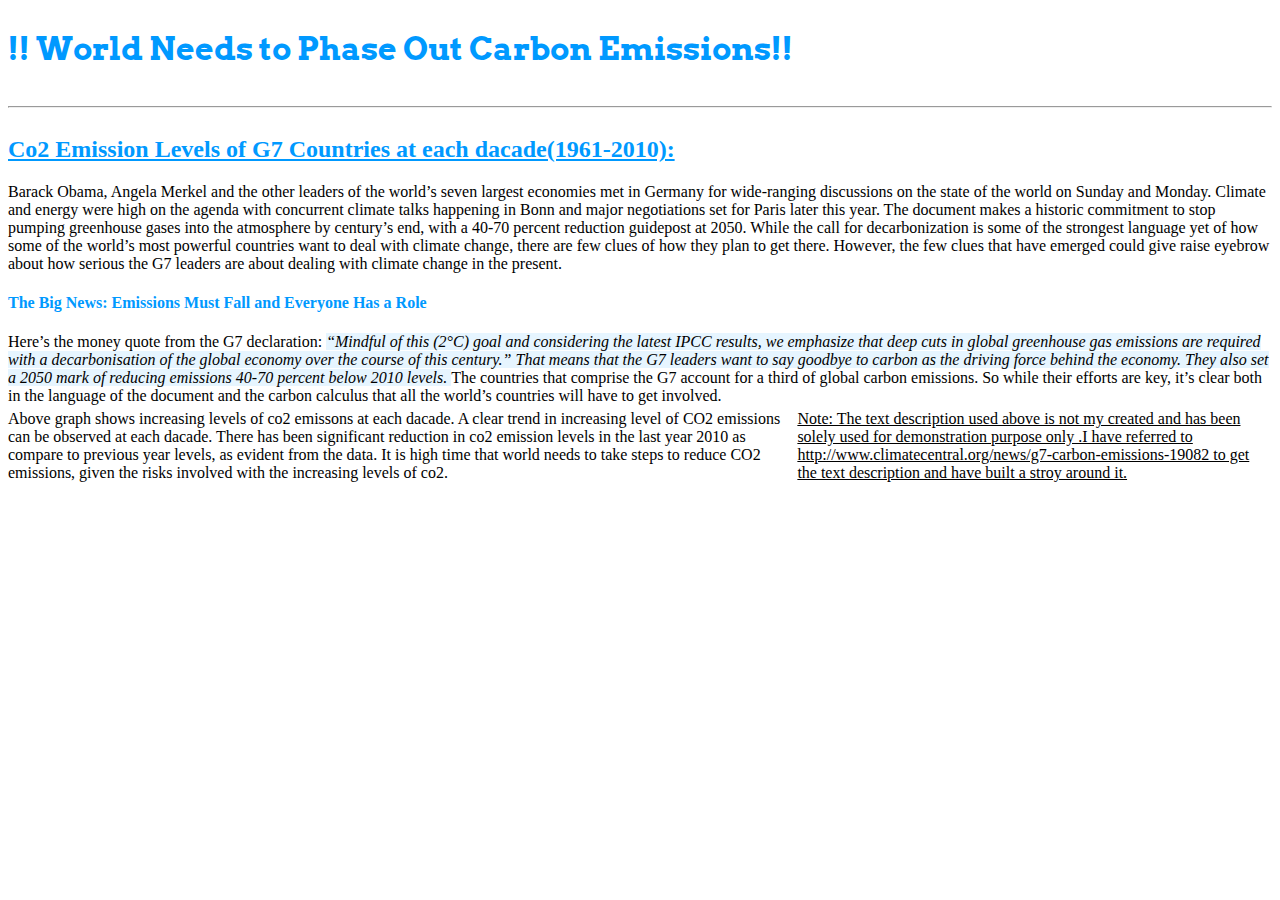
<file: 5 Effective Data Visualization D3.js/index.htm>
<!DOCTYPE html>
<html>
<head>
  <meta charset="utf-8">
  <script src="http://d3js.org/d3.v3.min.js"></script>
  <link href='https://fonts.googleapis.com/css?family=Arvo:400,400italic' rel='stylesheet' type='text/css'>

  <title>Co2 Emissons</title>
  <link rel="stylesheet" href="css/main.css">
</head>
<body>
  <div class="row title">
   
    
     <h1>!! World Needs to Phase Out Carbon Emissions!! </h1>
   
     
   
   
   </div>
     <hr > 
</svg>
   </div>
    </div>
      
      <div class ="row ChartandDescription">
        <div class = ".col-6">
        <div id="chartContainer">
   <script src="http://d3js.org/d3.v3.min.js"></script>
  <script src="http://dimplejs.org/dist/dimple.v2.0.0.min.js"></script>
  <script type="text/javascript">
    var svg = dimple.newSvg("#chartContainer", 600, 445);
    d3.csv("MyData_updated.csv", function (data) {
     // data = dimple.filterData(data, "Owner", ["Aperture", "Black Mesa"])
     // datacountry = dimple.filterData(data, "countryName", [
     //          "Canada", "Germany", "Japan", "United States", "France", "Italy",
     //          "United Kingdom"
     //      ]);
     datayear = dimple.filterData(data, "Year", [
              "1961","1970","1965","1975","1980","1985","1990","1995","2000","2005","2010"
          ]);

     // Create the indicator chart on the right of the main chart
      var indicator = new dimple.chart(svg, datayear);

       // Pick blue as the default and orange for the selected month
      var defaultColor = indicator.defaultColors[0];
      var indicatorColor = indicator.defaultColors[2];

  // The frame duration for the animation in milliseconds
      var frame = 3000;

      var firstTick = true;

      // Place the indicator bar chart to the right
      indicator.setBounds(434, 49, 153, 311);
      // Add the bars to the indicator and add event handlers
      
// Add dates along the y axis
      var y = indicator.addCategoryAxis("y", "Year");
      //var myChart = new dimple.chart(svg, data);
      //myChart.setBounds(60, 30, 505, 305);
      var x = indicator.addMeasureAxis("x", "countryName");
      x.hidden=true;
      y.addOrderRule(datayear);
      //var y=indicator.addMeasureAxis("y", "co2");
      var s = indicator.addSeries(null, dimple.plot.bar);

      s.addEventHandler("click", onClick);

       s.getTooltipText = function (e) {
         return [
         "==>" 
         ];
         };
          // Draw the side chart
      indicator.draw();

      // Remove the title from the y axis
      y.titleShape.remove();

          // Remove the lines from the y axis
          y.shapes.selectAll("line,path").remove();
      // myChart.addSeries("countryName", dimple.plot.bubble);
      // myChart.addSeries("countryName", dimple.plot.line);
      // myChart.addLegend(60, 10, 500, 20, "right");
      // myChart.draw();

      // Move the y axis text inside the plot area
          y.shapes.selectAll("text")
                  .style("text-anchor", "start")
                  .style("font-size", "11px")
                  .attr("transform", "translate(18, 0.5)");


                  // This block simply adds the legend title. I put it into a d3 data
          // object to split it onto 2 lines.  This technique works with any
          // number of lines, it isn't dimple specific.
          svg.selectAll("title_text")
                  .data(["Click bar to select",
                      "and pause. Click again",
                      "to resume animation"])
                  .enter()
                  .append("text")
                  .attr("x", 435)
                  .attr("y", function (d, i) { return 15 + i * 12; })
                  .style("font-family", "sans-serif")
                  .style("font-size", "10px")
                  .style("color", "Black")
                  .text(function (d) { return d; });


                    // Manually set the bar colors
          s.shapes
                  .attr("rx", 10)
                  .attr("ry", 10)
                  .style("fill", function (d) { return (d.y === '1961' ? indicatorColor.fill : defaultColor.fill) })
                  .style("stroke", function (d) { return (d.y === '1961' ? indicatorColor.stroke : defaultColor.stroke) })
                  .style("opacity", 0.4);


                   // Draw the main chart
          var bubbles = new dimple.chart(svg, data);
          bubbles.setBounds(60, 50, 355, 310)
          // bubbles.addCategoryAxis("x", "countryName");
          // bubbles.addMeasureAxis("y", "co2");
          x=bubbles.addCategoryAxis("x", "countryName");
          
          y=bubbles.addMeasureAxis("y", "co2");
          //y.overrideMax=6,000,00000,0000;
          // var barcolor=  defaultColor.fill;
          // barcolor.opacity=0.2;
          // //bubbles.addColorAxis("c",  barcolor);
          //var line=bubbles.addSeries(null, dimple.plot.line)
          var bar= bubbles.addSeries(null, dimple.plot.bar)
          
         //  line.interpolation = "step";
   
           // Add a storyboard to the main chart and set the tick event
          var story = bubbles.setStoryboard("Year", onTick);
          // Change the frame duration
          story.frameDuration = frame;
          // Order the storyboard by date
          story.addOrderRule("Year");

        //   story.addOrderRule = function (ordering, desc) {
        //     this._orderRules.push({ ordering : datayear, desc : desc });
        // };

          // Draw the bubble chart
          bar.afterDraw = function (shape, data) {
        // Get the shape as a d3 selection
       // debugger;
        var bar = d3.select(shape),
          rect = {
            x: parseFloat(bar.attr("x")),
            y: parseFloat(bar.attr("y")),
            width: parseFloat(bar.attr("width")),
            height: parseFloat(bar.attr("height"))
          };
        // Only label bars where the text can fit
        
          // Add a text label for the value
          svg.append("text")
            // Position in the centre of the shape (vertical position is
            // manually set due to cross-browser problems with baseline)
            .attr("x", rect.x + rect.width / 2)
            .attr("y", rect.y -2.5)//+ rect.height / 2 + 3.5)
            .attr("class","barvalue")
            // Centre align
            .style("text-anchor", "middle")
            .style("font-size", "12px")
            .style("font-family", "sans-serif")
            // Make it a little transparent to tone down the black
            .style("opacity", 0.6)
            // Format the number
            .text(d3.format(",.1f")(data.yValue / 1000) + "K");
        
      };
          y.overrideMax= 6000000;
          y.overrideMin = 0;
          
          bubbles.draw();
          y.titleShape.text("Co2 Emissions(KT)");
          x.titleShape.text("");
          
          // Orphan the legends as they are consistent but by default they
          // will refresh on tick
          bubbles.legends = [];
          // Remove the storyboard label because the chart will indicate the
          // current month instead of the label
          

          // On click of the side chart
          function onClick(e) {
              // Pause the animation
              story.pauseAnimation();
              // If it is already selected resume the animation
              // otherwise pause and move to the selected month
              if (e.yValue === story.getFrameValue()) {
                  story.startAnimation();
              } else {
                  story.goToFrame(e.yValue);
                  story.pauseAnimation();
              }
          }

          function onTick(e) {
              if (!firstTick) {
                  // Color all shapes the same
                  s.shapes
                          .transition()
                          .duration(frame / 2)
                          .style("fill", function (d) { return (d.y === e ? indicatorColor.fill : defaultColor.fill) })
                          .style("stroke", function (d) { return (d.y === e ? indicatorColor.stroke : defaultColor.stroke) });

                           y.titleShape.text("Co2 Emissions(KT)");
                           x.titleShape.text("");
                           d3.selectAll('svg').selectAll('.barvalue').remove();
              }
              firstTick = false;
          }
    });
  </script>
</div>
</div>   
<div class=".col-6 description">
<h2> <u>Co2 Emission Levels of G7 Countries at each dacade(1961-2010):</u></h2>
Barack Obama, Angela Merkel and the other leaders of the world’s seven largest economies met in Germany for wide-ranging discussions on the state of the world on Sunday and Monday. Climate and energy were high on the agenda with concurrent climate talks happening in Bonn and major negotiations set for Paris later this year.
The document makes a historic commitment to stop pumping greenhouse gases into the atmosphere by century’s end, with a 40-70 percent reduction guidepost at 2050. While the call for decarbonization is some of the strongest language yet of how some of the world’s most powerful countries want to deal with climate change, there are few clues of how they plan to get there. However, the few clues that have emerged could give raise eyebrow about how serious the G7 leaders are about dealing with climate change in the present.
<h4>The Big News: Emissions Must Fall and Everyone Has a Role</h4>
Here’s the money quote from the G7 declaration:
<i>“Mindful of this (2°C) goal and considering the latest IPCC results, we emphasize that deep cuts in global greenhouse gas emissions are required with a decarbonisation of the global economy over the course of this century.”
That means that the G7 leaders want to say goodbye to carbon as the driving force behind the economy. They also set a 2050 mark of reducing emissions 40-70 percent below 2010 levels. </i>

The countries that comprise the G7 account for a third of global carbon emissions. So while their efforts are key, it’s clear both in the language of the document and the carbon calculus that all the world’s countries will have to get involved.
</div>
      
</div>      
      <div class="row BottomText">Above graph shows increasing levels of co2 emissons at each dacade. A clear trend in
      increasing level of CO2 emissions can be observed at each dacade. There has been significant reduction in co2 emission levels in the last year 2010 as compare to previous year levels, as evident from the data. It is high time that world needs to take steps to reduce CO2 emissions, given the risks involved with the increasing levels of co2.  
      <u>Note: The text description used above is not my created and has been solely used for demonstration purpose only .I have referred to http://www.climatecentral.org/news/g7-carbon-emissions-19082 to get the text description and have built a stroy around it. </u>
    </div>
    </div>
  
</body>
</html>
</file>
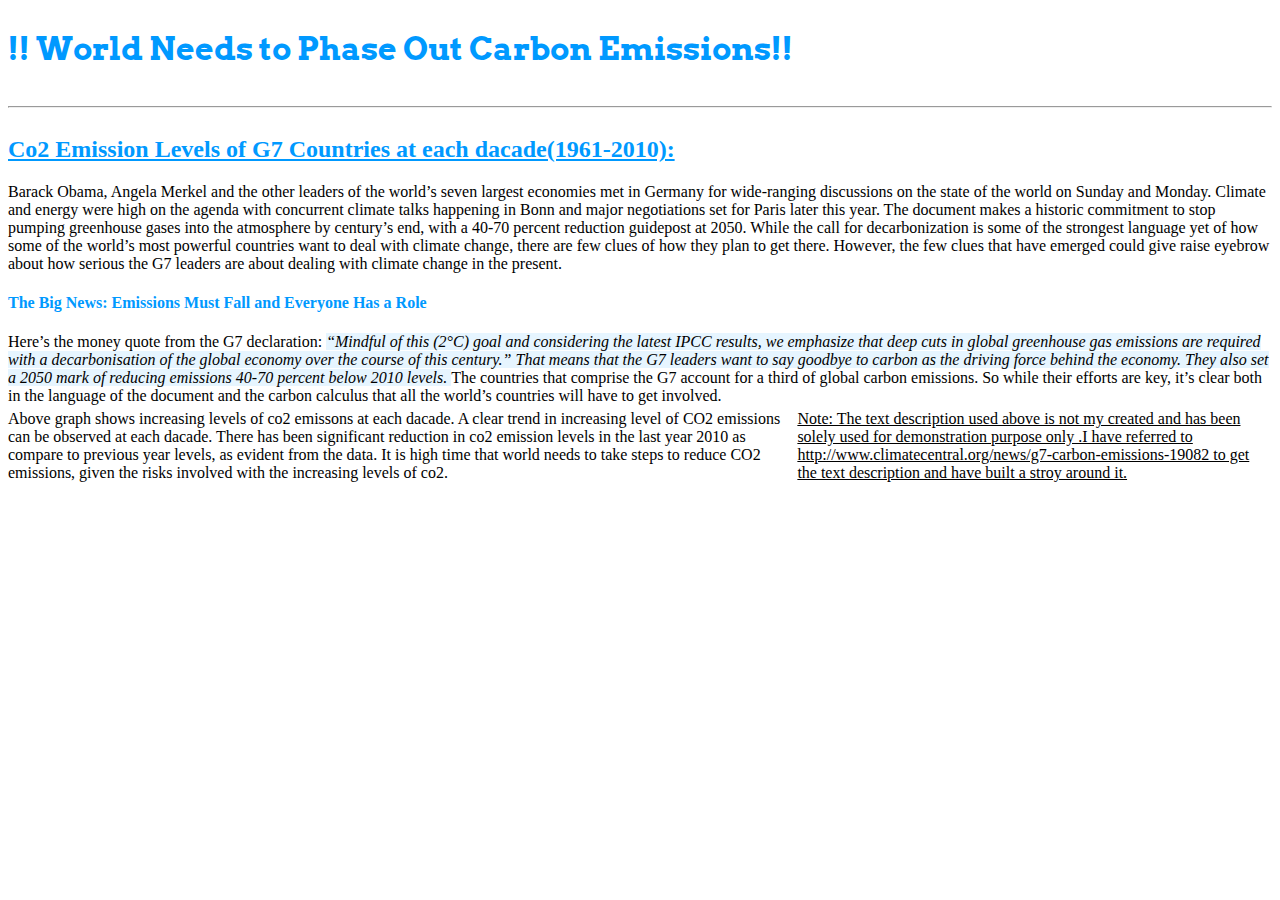
<file: Project 6/index.htm>
<!DOCTYPE html>
<html>
<head>
  <meta charset="utf-8">
  <script src="http://d3js.org/d3.v3.min.js"></script>
  <link href='https://fonts.googleapis.com/css?family=Arvo:400,400italic' rel='stylesheet' type='text/css'>

  <title>Co2 Emissons</title>
  <link rel="stylesheet" href="css/main.css">
</head>
<body>
  <div class="row title">
   
    
     <h1>!! World Needs to Phase Out Carbon Emissions!! </h1>
   
     
   
   
   </div>
     <hr > 
</svg>
   </div>
    </div>
      
      <div class ="row ChartandDescription">
        <div class = ".col-6">
        <div id="chartContainer">
   <script src="http://d3js.org/d3.v3.min.js"></script>
  <script src="http://dimplejs.org/dist/dimple.v2.0.0.min.js"></script>
  <script type="text/javascript">
    var svg = dimple.newSvg("#chartContainer", 600, 445);
    d3.csv("MyData_updated.csv", function (data) {
     // data = dimple.filterData(data, "Owner", ["Aperture", "Black Mesa"])
     // datacountry = dimple.filterData(data, "countryName", [
     //          "Canada", "Germany", "Japan", "United States", "France", "Italy",
     //          "United Kingdom"
     //      ]);
     datayear = dimple.filterData(data, "Year", [
              "1961","1965","1970","1975","1980","1985","1990","1995","2000","2005","2010"
          ]);

     // Create the indicator chart on the right of the main chart
      var indicator = new dimple.chart(svg, datayear);

       // Pick blue as the default and orange for the selected month
      var defaultColor = indicator.defaultColors[0];
      var indicatorColor = indicator.defaultColors[2];

  // The frame duration for the animation in milliseconds
      var frame = 3000;

      var firstTick = true;

      // Place the indicator bar chart to the right
      indicator.setBounds(434, 49, 153, 311);
      // Add the bars to the indicator and add event handlers
      
// Add dates along the y axis
      var y = indicator.addCategoryAxis("y", "Year");
      //var myChart = new dimple.chart(svg, data);
      //myChart.setBounds(60, 30, 505, 305);
      var x = indicator.addMeasureAxis("x", "countryName");
      x.hidden=true;
      y.addOrderRule(datayear);
      //var y=indicator.addMeasureAxis("y", "co2");
      var s = indicator.addSeries(null, dimple.plot.bar);

      s.addEventHandler("click", onClick);

       s.getTooltipText = function (e) {
         return [
         "==>" 
         ];
         };
          // Draw the side chart
      indicator.draw();

      // Remove the title from the y axis
      y.titleShape.remove();

          // Remove the lines from the y axis
          y.shapes.selectAll("line,path").remove();
      // myChart.addSeries("countryName", dimple.plot.bubble);
      // myChart.addSeries("countryName", dimple.plot.line);
      // myChart.addLegend(60, 10, 500, 20, "right");
      // myChart.draw();

      // Move the y axis text inside the plot area
          y.shapes.selectAll("text")
                  .style("text-anchor", "start")
                  .style("font-size", "11px")
                  .attr("transform", "translate(18, 0.5)");


                  // This block simply adds the legend title. I put it into a d3 data
          // object to split it onto 2 lines.  This technique works with any
          // number of lines, it isn't dimple specific.
          svg.selectAll("title_text")
                  .data(["Click bar to select",
                      "and pause. Click again",
                      "to resume animation"])
                  .enter()
                  .append("text")
                  .attr("x", 435)
                  .attr("y", function (d, i) { return 15 + i * 12; })
                  .style("font-family", "sans-serif")
                  .style("font-size", "10px")
                  .style("color", "Black")
                  .text(function (d) { return d; });


                    // Manually set the bar colors
          s.shapes
                  .attr("rx", 10)
                  .attr("ry", 10)
                  .style("fill", function (d) { return (d.y === '2010' ? indicatorColor.fill : defaultColor.fill) })
                  .style("stroke", function (d) { return (d.y === '2010' ? indicatorColor.stroke : defaultColor.stroke) })
                  .style("opacity", 0.4);


                   // Draw the main chart
          var bubbles = new dimple.chart(svg, data);
          bubbles.setBounds(60, 50, 355, 310)
          // bubbles.addCategoryAxis("x", "countryName");
          // bubbles.addMeasureAxis("y", "co2");
          x=bubbles.addCategoryAxis("x", "countryName");
          
          y=bubbles.addMeasureAxis("y", "co2");
          //y.overrideMax=6,000,00000,0000;
          // var barcolor=  defaultColor.fill;
          // barcolor.opacity=0.2;
          // //bubbles.addColorAxis("c",  barcolor);
          //var line=bubbles.addSeries(null, dimple.plot.line)
          var bar= bubbles.addSeries(null, dimple.plot.bar)
          
         //  line.interpolation = "step";
   
           // Add a storyboard to the main chart and set the tick event
          var story = bubbles.setStoryboard("Year", onTick);
          // Change the frame duration
          story.frameDuration = frame;
          // Order the storyboard by date
          //story.addOrderRule("Date");

          // Draw the bubble chart
          bar.afterDraw = function (shape, data) {
        // Get the shape as a d3 selection
       // debugger;
        var bar = d3.select(shape),
          rect = {
            x: parseFloat(bar.attr("x")),
            y: parseFloat(bar.attr("y")),
            width: parseFloat(bar.attr("width")),
            height: parseFloat(bar.attr("height"))
          };
        // Only label bars where the text can fit
        
          // Add a text label for the value
          svg.append("text")
            // Position in the centre of the shape (vertical position is
            // manually set due to cross-browser problems with baseline)
            .attr("x", rect.x + rect.width / 2)
            .attr("y", rect.y -2.5)//+ rect.height / 2 + 3.5)
            .attr("class","barvalue")
            // Centre align
            .style("text-anchor", "middle")
            .style("font-size", "12px")
            .style("font-family", "sans-serif")
            // Make it a little transparent to tone down the black
            .style("opacity", 0.6)
            // Format the number
            .text(d3.format(",.1f")(data.yValue / 1000) + "K");
        
      };
          y.overrideMax= 6000000;
          y.overrideMin = 0;
          
          bubbles.draw();
          y.titleShape.text("Co2 Emissions(KT)");
          x.titleShape.text("");
          
          // Orphan the legends as they are consistent but by default they
          // will refresh on tick
          bubbles.legends = [];
          // Remove the storyboard label because the chart will indicate the
          // current month instead of the label
          

          // On click of the side chart
          function onClick(e) {
              // Pause the animation
              story.pauseAnimation();
              // If it is already selected resume the animation
              // otherwise pause and move to the selected month
              if (e.yValue === story.getFrameValue()) {
                  story.startAnimation();
              } else {
                  story.goToFrame(e.yValue);
                  story.pauseAnimation();
              }
          }

          function onTick(e) {
              if (!firstTick) {
                  // Color all shapes the same
                  s.shapes
                          .transition()
                          .duration(frame / 2)
                          .style("fill", function (d) { return (d.y === e ? indicatorColor.fill : defaultColor.fill) })
                          .style("stroke", function (d) { return (d.y === e ? indicatorColor.stroke : defaultColor.stroke) });

                           y.titleShape.text("Co2 Emissions(KT)");
                           x.titleShape.text("");
                           d3.selectAll('svg').selectAll('.barvalue').remove();
              }
              firstTick = false;
          }
    });
  </script>
</div>
</div>   
<div class=".col-6 description">
<h2> <u>Co2 Emission Levels of G7 Countries at each dacade(1961-2010):</u></h2>
Barack Obama, Angela Merkel and the other leaders of the world’s seven largest economies met in Germany for wide-ranging discussions on the state of the world on Sunday and Monday. Climate and energy were high on the agenda with concurrent climate talks happening in Bonn and major negotiations set for Paris later this year.
The document makes a historic commitment to stop pumping greenhouse gases into the atmosphere by century’s end, with a 40-70 percent reduction guidepost at 2050. While the call for decarbonization is some of the strongest language yet of how some of the world’s most powerful countries want to deal with climate change, there are few clues of how they plan to get there. However, the few clues that have emerged could give raise eyebrow about how serious the G7 leaders are about dealing with climate change in the present.
<h4>The Big News: Emissions Must Fall and Everyone Has a Role</h4>
Here’s the money quote from the G7 declaration:
<i>“Mindful of this (2°C) goal and considering the latest IPCC results, we emphasize that deep cuts in global greenhouse gas emissions are required with a decarbonisation of the global economy over the course of this century.”
That means that the G7 leaders want to say goodbye to carbon as the driving force behind the economy. They also set a 2050 mark of reducing emissions 40-70 percent below 2010 levels. </i>

The countries that comprise the G7 account for a third of global carbon emissions. So while their efforts are key, it’s clear both in the language of the document and the carbon calculus that all the world’s countries will have to get involved.
</div>
      
</div>      
      <div class="row BottomText">Above graph shows increasing levels of co2 emissons at each dacade. A clear trend in
      increasing level of CO2 emissions can be observed at each dacade. There has been significant reduction in co2 emission levels in the last year 2010 as compare to previous year levels, as evident from the data. It is high time that world needs to take steps to reduce CO2 emissions, given the risks involved with the increasing levels of co2.  
      <u>Note: The text description used above is not my created and has been solely used for demonstration purpose only .I have referred to http://www.climatecentral.org/news/g7-carbon-emissions-19082 to get the text description and have built a stroy around it. </u>
    </div>
    </div>
  
</body>
</html>
</file>
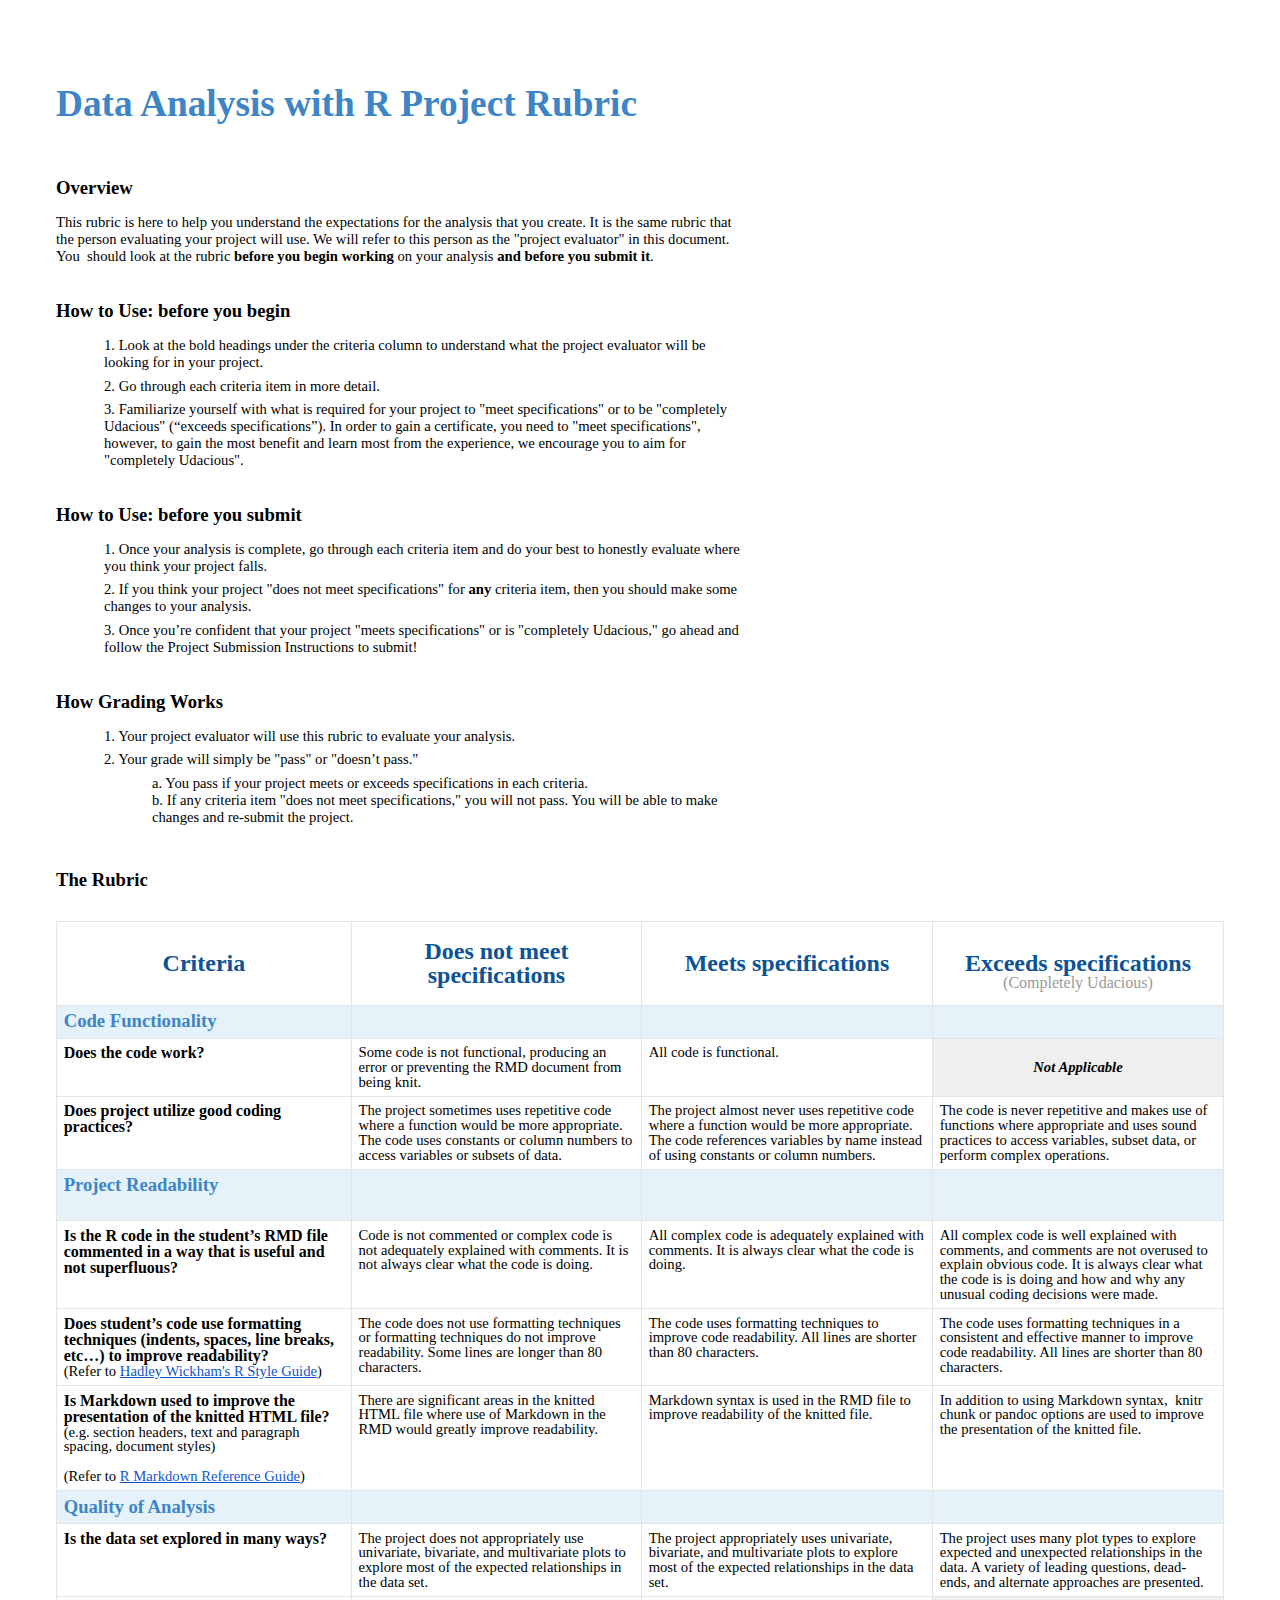
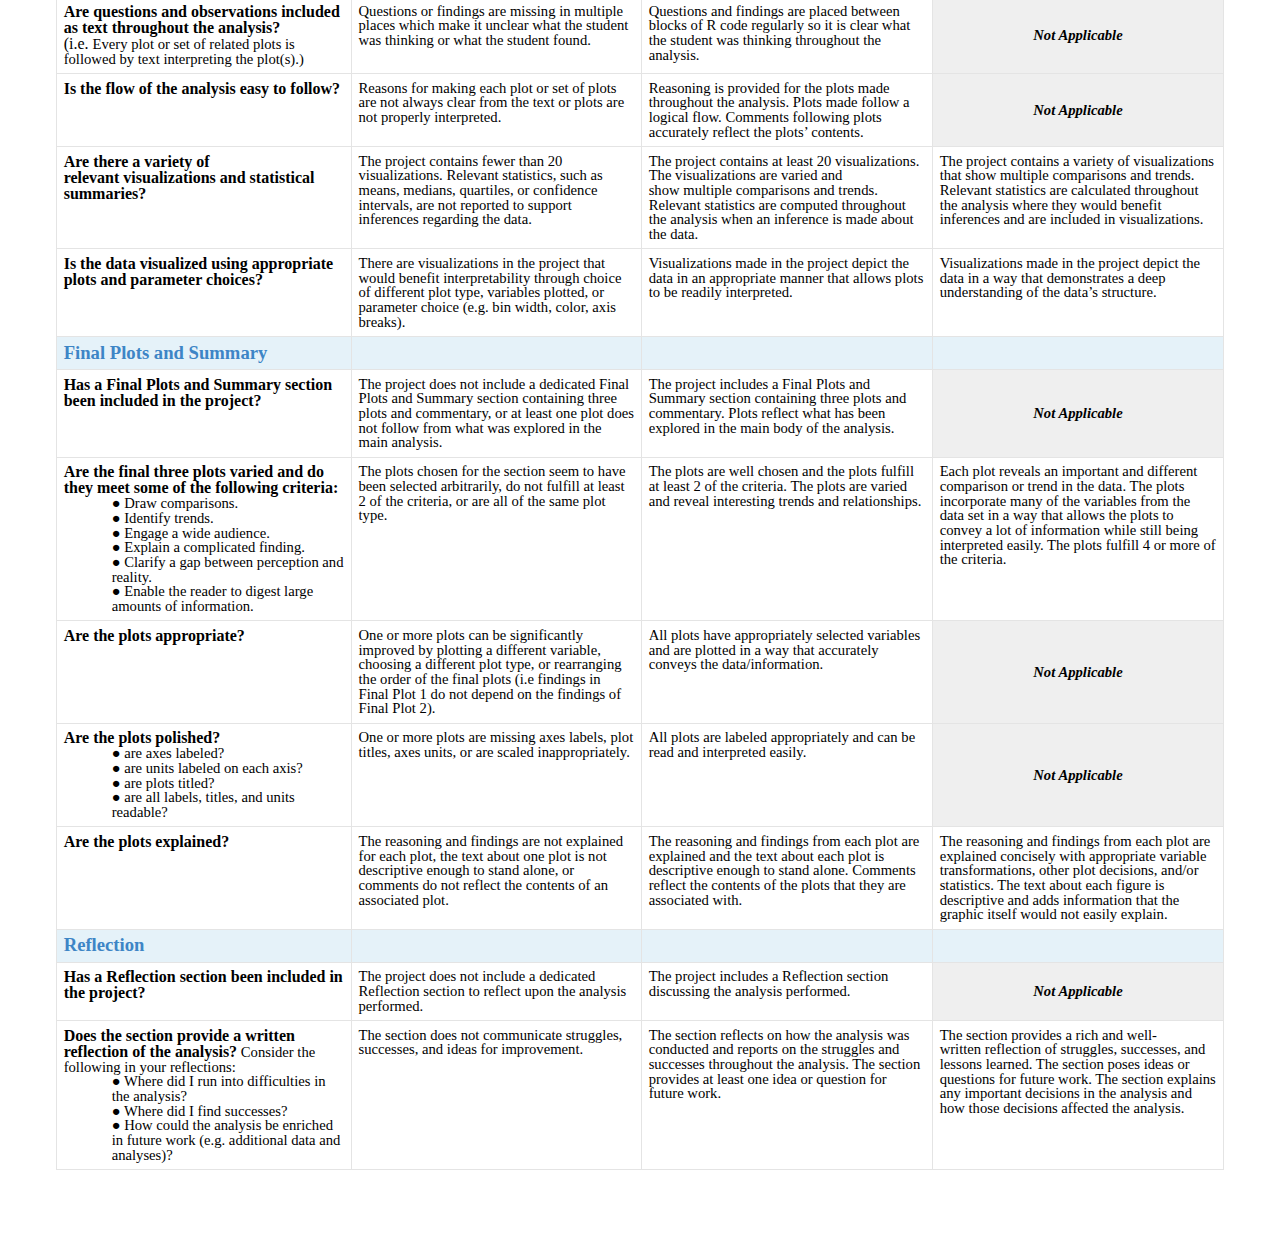
<file: 3 Exploratory Analysis R-WhiteWine/pub.html>
<!-- saved from url=(0097)https://docs.google.com/document/d/1L2Wwofs6D8Crd0QLZ1-RxBHlVoBZ3mec2xWgxrmUs5I/pub?embedded=true -->
<html><head><meta http-equiv="Content-Type" content="text/html; charset=UTF-8"><style type="text/css">@import url('https://themes.googleusercontent.com/fonts/css?kit=ODelI1aHBYDBqgeIAH2zlDnBIlqCihZp0p_Rvd-RRMo');.lst-kix_kxrwjqashfp4-8>li:before{content:"\0025a0  "}ol.lst-kix_ueo6haoo3gai-5.start{counter-reset:lst-ctn-kix_ueo6haoo3gai-5 0}.lst-kix_kxrwjqashfp4-7>li:before{content:"\0025cb  "}.lst-kix_kxrwjqashfp4-2>li:before{content:"\0025a0  "}ol.lst-kix_51kohne3o06v-1{list-style-type:none}.lst-kix_r83fox4aydct-5>li{counter-increment:lst-ctn-kix_r83fox4aydct-5}ol.lst-kix_51kohne3o06v-0{list-style-type:none}ol.lst-kix_51kohne3o06v-3{list-style-type:none}ol.lst-kix_51kohne3o06v-2{list-style-type:none}.lst-kix_kxrwjqashfp4-0>li:before{content:"\0025cf  "}.lst-kix_kxrwjqashfp4-1>li:before{content:"\0025cb  "}ol.lst-kix_51kohne3o06v-5{list-style-type:none}ol.lst-kix_51kohne3o06v-4{list-style-type:none}ol.lst-kix_51kohne3o06v-7{list-style-type:none}ol.lst-kix_51kohne3o06v-6{list-style-type:none}ol.lst-kix_51kohne3o06v-8{list-style-type:none}.lst-kix_w0jhoftveqke-7>li{counter-increment:lst-ctn-kix_w0jhoftveqke-7}.lst-kix_kxrwjqashfp4-3>li:before{content:"\0025cf  "}.lst-kix_rspn479vasak-6>li{counter-increment:lst-ctn-kix_rspn479vasak-6}.lst-kix_kzw4o1byodxm-4>li{counter-increment:lst-ctn-kix_kzw4o1byodxm-4}.lst-kix_kxrwjqashfp4-4>li:before{content:"\0025cb  "}.lst-kix_kxrwjqashfp4-5>li:before{content:"\0025a0  "}.lst-kix_kxrwjqashfp4-6>li:before{content:"\0025cf  "}.lst-kix_f77x0fty1c72-7>li:before{content:"\0025cb  "}.lst-kix_f77x0fty1c72-8>li:before{content:"\0025a0  "}ul.lst-kix_46i734y8bb2b-0{list-style-type:none}.lst-kix_f77x0fty1c72-5>li:before{content:"\0025a0  "}.lst-kix_f77x0fty1c72-3>li:before{content:"\0025cf  "}.lst-kix_f77x0fty1c72-4>li:before{content:"\0025cb  "}.lst-kix_f77x0fty1c72-2>li:before{content:"\0025a0  "}ol.lst-kix_51kohne3o06v-3.start{counter-reset:lst-ctn-kix_51kohne3o06v-3 0}ol.lst-kix_m0ofqnekugsj-3.start{counter-reset:lst-ctn-kix_m0ofqnekugsj-3 0}ol.lst-kix_rspn479vasak-0.start{counter-reset:lst-ctn-kix_rspn479vasak-0 0}.lst-kix_f77x0fty1c72-6>li:before{content:"\0025cf  "}.lst-kix_1qsnwsh044yl-2>li{counter-increment:lst-ctn-kix_1qsnwsh044yl-2}ol.lst-kix_rspn479vasak-7.start{counter-reset:lst-ctn-kix_rspn479vasak-7 0}.lst-kix_eoisms6c4okh-8>li:before{content:"\0025a0  "}ol.lst-kix_r83fox4aydct-5.start{counter-reset:lst-ctn-kix_r83fox4aydct-5 0}.lst-kix_eoisms6c4okh-2>li:before{content:"\0025a0  "}ul.lst-kix_gujx9bh4eaau-8{list-style-type:none}.lst-kix_eoisms6c4okh-0>li:before{content:"\0025cf  "}.lst-kix_eoisms6c4okh-4>li:before{content:"\0025cb  "}ul.lst-kix_gujx9bh4eaau-1{list-style-type:none}.lst-kix_eoisms6c4okh-6>li:before{content:"\0025cf  "}ul.lst-kix_gujx9bh4eaau-0{list-style-type:none}ul.lst-kix_gujx9bh4eaau-3{list-style-type:none}ul.lst-kix_gujx9bh4eaau-2{list-style-type:none}ul.lst-kix_gujx9bh4eaau-5{list-style-type:none}ul.lst-kix_gujx9bh4eaau-4{list-style-type:none}ul.lst-kix_gujx9bh4eaau-7{list-style-type:none}.lst-kix_xae3dg6ozood-3>li:before{content:"\0025cf  "}ul.lst-kix_gujx9bh4eaau-6{list-style-type:none}ol.lst-kix_rspn479vasak-5.start{counter-reset:lst-ctn-kix_rspn479vasak-5 0}.lst-kix_8sszaqtc12p8-6>li:before{content:"\0025cf  "}.lst-kix_xae3dg6ozood-1>li:before{content:"\0025cb  "}.lst-kix_r83fox4aydct-5>li:before{content:"" counter(lst-ctn-kix_r83fox4aydct-5,lower-roman) ". "}.lst-kix_8sszaqtc12p8-8>li:before{content:"\0025a0  "}.lst-kix_r83fox4aydct-7>li:before{content:"" counter(lst-ctn-kix_r83fox4aydct-7,lower-latin) ". "}ol.lst-kix_51kohne3o06v-8.start{counter-reset:lst-ctn-kix_51kohne3o06v-8 0}ol.lst-kix_rspn479vasak-2.start{counter-reset:lst-ctn-kix_rspn479vasak-2 0}.lst-kix_46i734y8bb2b-1>li:before{content:"\0025cb  "}.lst-kix_r83fox4aydct-3>li:before{content:"" counter(lst-ctn-kix_r83fox4aydct-3,decimal) ". "}.lst-kix_m0ofqnekugsj-0>li:before{content:"" counter(lst-ctn-kix_m0ofqnekugsj-0,decimal) ". "}.lst-kix_46i734y8bb2b-3>li:before{content:"\0025cf  "}ol.lst-kix_w0jhoftveqke-4.start{counter-reset:lst-ctn-kix_w0jhoftveqke-4 0}.lst-kix_r83fox4aydct-1>li:before{content:"" counter(lst-ctn-kix_r83fox4aydct-1,lower-latin) ". "}.lst-kix_8sszaqtc12p8-4>li:before{content:"\0025cb  "}.lst-kix_f77x0fty1c72-1>li:before{content:"\0025cb  "}.lst-kix_8sszaqtc12p8-2>li:before{content:"\0025a0  "}.lst-kix_xae3dg6ozood-5>li:before{content:"\0025a0  "}.lst-kix_kzw4o1byodxm-1>li{counter-increment:lst-ctn-kix_kzw4o1byodxm-1}.lst-kix_ueo6haoo3gai-2>li:before{content:"" counter(lst-ctn-kix_ueo6haoo3gai-2,lower-roman) ". "}ol.lst-kix_kzw4o1byodxm-5.start{counter-reset:lst-ctn-kix_kzw4o1byodxm-5 0}ul.lst-kix_46i734y8bb2b-4{list-style-type:none}ul.lst-kix_46i734y8bb2b-3{list-style-type:none}.lst-kix_8sszaqtc12p8-0>li:before{content:"\0025cf  "}ul.lst-kix_46i734y8bb2b-2{list-style-type:none}ul.lst-kix_46i734y8bb2b-1{list-style-type:none}ul.lst-kix_46i734y8bb2b-8{list-style-type:none}ul.lst-kix_46i734y8bb2b-7{list-style-type:none}ol.lst-kix_1qsnwsh044yl-3.start{counter-reset:lst-ctn-kix_1qsnwsh044yl-3 0}ul.lst-kix_46i734y8bb2b-6{list-style-type:none}.lst-kix_xae3dg6ozood-7>li:before{content:"\0025cb  "}ul.lst-kix_46i734y8bb2b-5{list-style-type:none}.lst-kix_ueo6haoo3gai-0>li:before{content:"" counter(lst-ctn-kix_ueo6haoo3gai-0,decimal) ". "}.lst-kix_5bpoaj3ihxdc-4>li:before{content:"\0025cb  "}ol.lst-kix_kzw4o1byodxm-7.start{counter-reset:lst-ctn-kix_kzw4o1byodxm-7 0}.lst-kix_rspn479vasak-6>li:before{content:"" counter(lst-ctn-kix_rspn479vasak-6,decimal) ". "}.lst-kix_racabjssev0r-4>li{counter-increment:lst-ctn-kix_racabjssev0r-4}.lst-kix_5bpoaj3ihxdc-2>li:before{content:"\0025a0  "}.lst-kix_5bpoaj3ihxdc-6>li:before{content:"\0025cf  "}.lst-kix_rspn479vasak-8>li:before{content:"" counter(lst-ctn-kix_rspn479vasak-8,lower-roman) ". "}.lst-kix_rspn479vasak-4>li:before{content:"" counter(lst-ctn-kix_rspn479vasak-4,lower-latin) ". "}.lst-kix_5bpoaj3ihxdc-0>li:before{content:"\0025cf  "}.lst-kix_5bpoaj3ihxdc-8>li:before{content:"\0025a0  "}ol.lst-kix_ueo6haoo3gai-7.start{counter-reset:lst-ctn-kix_ueo6haoo3gai-7 0}.lst-kix_rspn479vasak-2>li:before{content:"" counter(lst-ctn-kix_rspn479vasak-2,lower-roman) ". "}.lst-kix_w0jhoftveqke-3>li{counter-increment:lst-ctn-kix_w0jhoftveqke-3}.lst-kix_kzw4o1byodxm-8>li{counter-increment:lst-ctn-kix_kzw4o1byodxm-8}.lst-kix_racabjssev0r-3>li{counter-increment:lst-ctn-kix_racabjssev0r-3}.lst-kix_46i734y8bb2b-5>li:before{content:"\0025a0  "}.lst-kix_cnzirvcaj0x2-7>li:before{content:"\0025cb  "}ul.lst-kix_jnu7m7yfuil5-7{list-style-type:none}.lst-kix_51kohne3o06v-2>li{counter-increment:lst-ctn-kix_51kohne3o06v-2}ol.lst-kix_w0jhoftveqke-2.start{counter-reset:lst-ctn-kix_w0jhoftveqke-2 0}ul.lst-kix_jnu7m7yfuil5-8{list-style-type:none}.lst-kix_w0jhoftveqke-4>li{counter-increment:lst-ctn-kix_w0jhoftveqke-4}ol.lst-kix_m0ofqnekugsj-0.start{counter-reset:lst-ctn-kix_m0ofqnekugsj-0 0}.lst-kix_46i734y8bb2b-7>li:before{content:"\0025cb  "}ul.lst-kix_2nmk7z6n1m5d-1{list-style-type:none}.lst-kix_rspn479vasak-5>li{counter-increment:lst-ctn-kix_rspn479vasak-5}ul.lst-kix_2nmk7z6n1m5d-2{list-style-type:none}ul.lst-kix_jnu7m7yfuil5-0{list-style-type:none}ul.lst-kix_2nmk7z6n1m5d-3{list-style-type:none}ul.lst-kix_jnu7m7yfuil5-1{list-style-type:none}ul.lst-kix_2nmk7z6n1m5d-4{list-style-type:none}ul.lst-kix_jnu7m7yfuil5-2{list-style-type:none}ul.lst-kix_2nmk7z6n1m5d-5{list-style-type:none}ul.lst-kix_jnu7m7yfuil5-3{list-style-type:none}ul.lst-kix_2nmk7z6n1m5d-6{list-style-type:none}.lst-kix_m0ofqnekugsj-5>li{counter-increment:lst-ctn-kix_m0ofqnekugsj-5}.lst-kix_racabjssev0r-7>li:before{content:"" counter(lst-ctn-kix_racabjssev0r-7,lower-latin) ". "}ul.lst-kix_jnu7m7yfuil5-4{list-style-type:none}ul.lst-kix_2nmk7z6n1m5d-7{list-style-type:none}ol.lst-kix_51kohne3o06v-5.start{counter-reset:lst-ctn-kix_51kohne3o06v-5 0}ul.lst-kix_jnu7m7yfuil5-5{list-style-type:none}ul.lst-kix_2nmk7z6n1m5d-8{list-style-type:none}ul.lst-kix_jnu7m7yfuil5-6{list-style-type:none}.lst-kix_racabjssev0r-5>li:before{content:"" counter(lst-ctn-kix_racabjssev0r-5,lower-roman) ". "}.lst-kix_cnzirvcaj0x2-5>li:before{content:"\0025a0  "}ol.lst-kix_1qsnwsh044yl-1.start{counter-reset:lst-ctn-kix_1qsnwsh044yl-1 0}ol.lst-kix_r83fox4aydct-8.start{counter-reset:lst-ctn-kix_r83fox4aydct-8 0}.lst-kix_racabjssev0r-3>li:before{content:"" counter(lst-ctn-kix_racabjssev0r-3,decimal) ". "}.lst-kix_rspn479vasak-0>li:before{content:"" counter(lst-ctn-kix_rspn479vasak-0,decimal) ". "}.lst-kix_cnzirvcaj0x2-3>li:before{content:"\0025cf  "}.lst-kix_ueo6haoo3gai-3>li{counter-increment:lst-ctn-kix_ueo6haoo3gai-3}.lst-kix_racabjssev0r-1>li:before{content:"" counter(lst-ctn-kix_racabjssev0r-1,lower-latin) ". "}.lst-kix_cnzirvcaj0x2-1>li:before{content:"\0025cb  "}ol.lst-kix_51kohne3o06v-1.start{counter-reset:lst-ctn-kix_51kohne3o06v-1 0}ol.lst-kix_w0jhoftveqke-0.start{counter-reset:lst-ctn-kix_w0jhoftveqke-0 0}ol.lst-kix_1qsnwsh044yl-5.start{counter-reset:lst-ctn-kix_1qsnwsh044yl-5 0}ol.lst-kix_racabjssev0r-6.start{counter-reset:lst-ctn-kix_racabjssev0r-6 0}.lst-kix_ueo6haoo3gai-2>li{counter-increment:lst-ctn-kix_ueo6haoo3gai-2}.lst-kix_kzw4o1byodxm-5>li{counter-increment:lst-ctn-kix_kzw4o1byodxm-5}.lst-kix_jnu7m7yfuil5-6>li:before{content:"\0025cf  "}.lst-kix_r83fox4aydct-4>li{counter-increment:lst-ctn-kix_r83fox4aydct-4}.lst-kix_jnu7m7yfuil5-7>li:before{content:"\0025cb  "}.lst-kix_1qsnwsh044yl-1>li{counter-increment:lst-ctn-kix_1qsnwsh044yl-1}.lst-kix_kq0473lwkn2c-0>li:before{content:"\0025cf  "}.lst-kix_jnu7m7yfuil5-2>li:before{content:"\0025a0  "}.lst-kix_jnu7m7yfuil5-3>li:before{content:"\0025cf  "}ol.lst-kix_ueo6haoo3gai-8.start{counter-reset:lst-ctn-kix_ueo6haoo3gai-8 0}.lst-kix_r83fox4aydct-6>li{counter-increment:lst-ctn-kix_r83fox4aydct-6}.lst-kix_rspn479vasak-3>li{counter-increment:lst-ctn-kix_rspn479vasak-3}.lst-kix_m0ofqnekugsj-4>li{counter-increment:lst-ctn-kix_m0ofqnekugsj-4}.lst-kix_kzw4o1byodxm-7>li{counter-increment:lst-ctn-kix_kzw4o1byodxm-7}ol.lst-kix_1qsnwsh044yl-7{list-style-type:none}.lst-kix_r83fox4aydct-8>li{counter-increment:lst-ctn-kix_r83fox4aydct-8}ol.lst-kix_1qsnwsh044yl-8{list-style-type:none}ol.lst-kix_1qsnwsh044yl-5{list-style-type:none}ol.lst-kix_1qsnwsh044yl-6{list-style-type:none}ul.lst-kix_8sszaqtc12p8-7{list-style-type:none}ul.lst-kix_8sszaqtc12p8-8{list-style-type:none}.lst-kix_1qsnwsh044yl-8>li{counter-increment:lst-ctn-kix_1qsnwsh044yl-8}.lst-kix_kq0473lwkn2c-8>li:before{content:"\0025a0  "}.lst-kix_m0ofqnekugsj-7>li:before{content:"" counter(lst-ctn-kix_m0ofqnekugsj-7,lower-latin) ". "}.lst-kix_kzw4o1byodxm-3>li{counter-increment:lst-ctn-kix_kzw4o1byodxm-3}.lst-kix_ueo6haoo3gai-4>li:before{content:"" counter(lst-ctn-kix_ueo6haoo3gai-4,lower-latin) ". "}ol.lst-kix_kzw4o1byodxm-4.start{counter-reset:lst-ctn-kix_kzw4o1byodxm-4 0}ul.lst-kix_5bpoaj3ihxdc-2{list-style-type:none}ul.lst-kix_5bpoaj3ihxdc-1{list-style-type:none}.lst-kix_m0ofqnekugsj-6>li:before{content:"" counter(lst-ctn-kix_m0ofqnekugsj-6,decimal) ". "}ul.lst-kix_5bpoaj3ihxdc-0{list-style-type:none}.lst-kix_kq0473lwkn2c-4>li:before{content:"\0025cb  "}.lst-kix_ueo6haoo3gai-5>li:before{content:"" counter(lst-ctn-kix_ueo6haoo3gai-5,lower-roman) ". "}ul.lst-kix_5bpoaj3ihxdc-6{list-style-type:none}.lst-kix_kq0473lwkn2c-1>li:before{content:"\0025cb  "}.lst-kix_kq0473lwkn2c-5>li:before{content:"\0025a0  "}ul.lst-kix_5bpoaj3ihxdc-5{list-style-type:none}ul.lst-kix_5bpoaj3ihxdc-4{list-style-type:none}ol.lst-kix_kzw4o1byodxm-3.start{counter-reset:lst-ctn-kix_kzw4o1byodxm-3 0}ul.lst-kix_5bpoaj3ihxdc-3{list-style-type:none}ul.lst-kix_8sszaqtc12p8-5{list-style-type:none}.lst-kix_rspn479vasak-1>li{counter-increment:lst-ctn-kix_rspn479vasak-1}ol.lst-kix_1qsnwsh044yl-0{list-style-type:none}.lst-kix_m0ofqnekugsj-2>li:before{content:"" counter(lst-ctn-kix_m0ofqnekugsj-2,lower-roman) ". "}ul.lst-kix_8sszaqtc12p8-6{list-style-type:none}ul.lst-kix_8sszaqtc12p8-3{list-style-type:none}.lst-kix_w0jhoftveqke-1>li:before{content:"" counter(lst-ctn-kix_w0jhoftveqke-1,lower-latin) ". "}ul.lst-kix_8sszaqtc12p8-4{list-style-type:none}ol.lst-kix_1qsnwsh044yl-3{list-style-type:none}ul.lst-kix_8sszaqtc12p8-1{list-style-type:none}.lst-kix_w0jhoftveqke-0>li:before{content:"" counter(lst-ctn-kix_w0jhoftveqke-0,decimal) ". "}ol.lst-kix_1qsnwsh044yl-4{list-style-type:none}.lst-kix_m0ofqnekugsj-3>li:before{content:"" counter(lst-ctn-kix_m0ofqnekugsj-3,decimal) ". "}ul.lst-kix_8sszaqtc12p8-2{list-style-type:none}ol.lst-kix_1qsnwsh044yl-1{list-style-type:none}ol.lst-kix_1qsnwsh044yl-2{list-style-type:none}.lst-kix_ueo6haoo3gai-8>li:before{content:"" counter(lst-ctn-kix_ueo6haoo3gai-8,lower-roman) ". "}ol.lst-kix_racabjssev0r-1.start{counter-reset:lst-ctn-kix_racabjssev0r-1 0}ul.lst-kix_8sszaqtc12p8-0{list-style-type:none}ul.lst-kix_lxhuhv6lq69i-5{list-style-type:none}ul.lst-kix_lxhuhv6lq69i-6{list-style-type:none}ul.lst-kix_lxhuhv6lq69i-3{list-style-type:none}ul.lst-kix_lxhuhv6lq69i-4{list-style-type:none}ul.lst-kix_lxhuhv6lq69i-1{list-style-type:none}ul.lst-kix_lxhuhv6lq69i-2{list-style-type:none}ol.lst-kix_1qsnwsh044yl-4.start{counter-reset:lst-ctn-kix_1qsnwsh044yl-4 0}.lst-kix_2nmk7z6n1m5d-0>li:before{content:"\00274f  "}ul.lst-kix_lxhuhv6lq69i-0{list-style-type:none}.lst-kix_2nmk7z6n1m5d-1>li:before{content:"\00274f  "}ol.lst-kix_51kohne3o06v-2.start{counter-reset:lst-ctn-kix_51kohne3o06v-2 0}.lst-kix_lxhuhv6lq69i-0>li:before{content:"\0025cf  "}ul.lst-kix_lxhuhv6lq69i-7{list-style-type:none}.lst-kix_racabjssev0r-5>li{counter-increment:lst-ctn-kix_racabjssev0r-5}ul.lst-kix_lxhuhv6lq69i-8{list-style-type:none}.lst-kix_51kohne3o06v-3>li{counter-increment:lst-ctn-kix_51kohne3o06v-3}ol.lst-kix_racabjssev0r-7.start{counter-reset:lst-ctn-kix_racabjssev0r-7 0}.lst-kix_lxhuhv6lq69i-4>li:before{content:"\0025cb  "}ol.lst-kix_racabjssev0r-0.start{counter-reset:lst-ctn-kix_racabjssev0r-0 0}.lst-kix_lxhuhv6lq69i-7>li:before{content:"\0025cb  "}.lst-kix_lxhuhv6lq69i-3>li:before{content:"\0025cf  "}.lst-kix_w0jhoftveqke-2>li{counter-increment:lst-ctn-kix_w0jhoftveqke-2}.lst-kix_kzw4o1byodxm-0>li{counter-increment:lst-ctn-kix_kzw4o1byodxm-0}ol.lst-kix_rspn479vasak-8.start{counter-reset:lst-ctn-kix_rspn479vasak-8 0}.lst-kix_51kohne3o06v-5>li{counter-increment:lst-ctn-kix_51kohne3o06v-5}.lst-kix_51kohne3o06v-1>li:before{content:"" counter(lst-ctn-kix_51kohne3o06v-1,lower-latin) ". "}.lst-kix_51kohne3o06v-5>li:before{content:"" counter(lst-ctn-kix_51kohne3o06v-5,lower-roman) ". "}.lst-kix_1qsnwsh044yl-1>li:before{content:"" counter(lst-ctn-kix_1qsnwsh044yl-1,lower-latin) ". "}.lst-kix_racabjssev0r-7>li{counter-increment:lst-ctn-kix_racabjssev0r-7}ol.lst-kix_w0jhoftveqke-0{list-style-type:none}.lst-kix_1qsnwsh044yl-6>li{counter-increment:lst-ctn-kix_1qsnwsh044yl-6}.lst-kix_eoisms6c4okh-5>li:before{content:"\0025a0  "}ul.lst-kix_q0vyxxw8o8qd-2{list-style-type:none}ol.lst-kix_w0jhoftveqke-8{list-style-type:none}ul.lst-kix_q0vyxxw8o8qd-3{list-style-type:none}ol.lst-kix_w0jhoftveqke-7{list-style-type:none}ul.lst-kix_q0vyxxw8o8qd-4{list-style-type:none}.lst-kix_w0jhoftveqke-0>li{counter-increment:lst-ctn-kix_w0jhoftveqke-0}ol.lst-kix_w0jhoftveqke-6{list-style-type:none}ul.lst-kix_q0vyxxw8o8qd-5{list-style-type:none}ol.lst-kix_w0jhoftveqke-5{list-style-type:none}ul.lst-kix_q0vyxxw8o8qd-6{list-style-type:none}ol.lst-kix_w0jhoftveqke-4{list-style-type:none}ul.lst-kix_q0vyxxw8o8qd-7{list-style-type:none}ol.lst-kix_w0jhoftveqke-3{list-style-type:none}.lst-kix_1qsnwsh044yl-5>li:before{content:"" counter(lst-ctn-kix_1qsnwsh044yl-5,lower-roman) ". "}ul.lst-kix_q0vyxxw8o8qd-8{list-style-type:none}ol.lst-kix_w0jhoftveqke-2{list-style-type:none}.lst-kix_2nmk7z6n1m5d-4>li:before{content:"\00274f  "}.lst-kix_2nmk7z6n1m5d-8>li:before{content:"\00274f  "}ol.lst-kix_w0jhoftveqke-1{list-style-type:none}.lst-kix_xae3dg6ozood-0>li:before{content:"\0025cf  "}.lst-kix_8sszaqtc12p8-7>li:before{content:"\0025cb  "}.lst-kix_r83fox4aydct-6>li:before{content:"" counter(lst-ctn-kix_r83fox4aydct-6,decimal) ". "}.lst-kix_eoisms6c4okh-1>li:before{content:"\0025cb  "}.lst-kix_m0ofqnekugsj-2>li{counter-increment:lst-ctn-kix_m0ofqnekugsj-2}.lst-kix_bnw7gmcnp36x-6>li:before{content:"\0025cf  "}ol.lst-kix_51kohne3o06v-0.start{counter-reset:lst-ctn-kix_51kohne3o06v-0 0}.lst-kix_ueo6haoo3gai-7>li{counter-increment:lst-ctn-kix_ueo6haoo3gai-7}ol.lst-kix_racabjssev0r-2.start{counter-reset:lst-ctn-kix_racabjssev0r-2 0}ul.lst-kix_5bpoaj3ihxdc-8{list-style-type:none}.lst-kix_46i734y8bb2b-2>li:before{content:"\0025a0  "}ul.lst-kix_5bpoaj3ihxdc-7{list-style-type:none}.lst-kix_wy0fcg15b6c3-2>li:before{content:"\0025a0  "}.lst-kix_w0jhoftveqke-4>li:before{content:"" counter(lst-ctn-kix_w0jhoftveqke-4,lower-latin) ". "}ul.lst-kix_q0vyxxw8o8qd-0{list-style-type:none}ul.lst-kix_q0vyxxw8o8qd-1{list-style-type:none}.lst-kix_bnw7gmcnp36x-2>li:before{content:"\0025a0  "}.lst-kix_xae3dg6ozood-4>li:before{content:"\0025cb  "}.lst-kix_f77x0fty1c72-0>li:before{content:"\0025cf  "}.lst-kix_8sszaqtc12p8-3>li:before{content:"\0025cf  "}.lst-kix_r83fox4aydct-2>li:before{content:"" counter(lst-ctn-kix_r83fox4aydct-2,lower-roman) ". "}ol.lst-kix_1qsnwsh044yl-6.start{counter-reset:lst-ctn-kix_1qsnwsh044yl-6 0}.lst-kix_xae3dg6ozood-8>li:before{content:"\0025a0  "}ol.lst-kix_racabjssev0r-5.start{counter-reset:lst-ctn-kix_racabjssev0r-5 0}.lst-kix_ueo6haoo3gai-1>li:before{content:"" counter(lst-ctn-kix_ueo6haoo3gai-1,lower-latin) ". "}ol.lst-kix_kzw4o1byodxm-2.start{counter-reset:lst-ctn-kix_kzw4o1byodxm-2 0}.lst-kix_w0jhoftveqke-8>li:before{content:"" counter(lst-ctn-kix_w0jhoftveqke-8,lower-roman) ". "}.lst-kix_5bpoaj3ihxdc-3>li:before{content:"\0025cf  "}.lst-kix_rspn479vasak-7>li:before{content:"" counter(lst-ctn-kix_rspn479vasak-7,lower-latin) ". "}.lst-kix_rspn479vasak-3>li:before{content:"" counter(lst-ctn-kix_rspn479vasak-3,decimal) ". "}.lst-kix_5bpoaj3ihxdc-7>li:before{content:"\0025cb  "}ol.lst-kix_kzw4o1byodxm-0.start{counter-reset:lst-ctn-kix_kzw4o1byodxm-0 0}ol.lst-kix_1qsnwsh044yl-7.start{counter-reset:lst-ctn-kix_1qsnwsh044yl-7 0}.lst-kix_46i734y8bb2b-6>li:before{content:"\0025cf  "}.lst-kix_cnzirvcaj0x2-6>li:before{content:"\0025cf  "}.lst-kix_r83fox4aydct-1>li{counter-increment:lst-ctn-kix_r83fox4aydct-1}ol.lst-kix_kzw4o1byodxm-1.start{counter-reset:lst-ctn-kix_kzw4o1byodxm-1 0}.lst-kix_rspn479vasak-8>li{counter-increment:lst-ctn-kix_rspn479vasak-8}ol.lst-kix_racabjssev0r-4.start{counter-reset:lst-ctn-kix_racabjssev0r-4 0}.lst-kix_racabjssev0r-6>li:before{content:"" counter(lst-ctn-kix_racabjssev0r-6,decimal) ". "}.lst-kix_racabjssev0r-0>li{counter-increment:lst-ctn-kix_racabjssev0r-0}.lst-kix_racabjssev0r-2>li:before{content:"" counter(lst-ctn-kix_racabjssev0r-2,lower-roman) ". "}ol.lst-kix_1qsnwsh044yl-8.start{counter-reset:lst-ctn-kix_1qsnwsh044yl-8 0}.lst-kix_ueo6haoo3gai-0>li{counter-increment:lst-ctn-kix_ueo6haoo3gai-0}.lst-kix_cnzirvcaj0x2-2>li:before{content:"\0025a0  "}.lst-kix_kzw4o1byodxm-6>li{counter-increment:lst-ctn-kix_kzw4o1byodxm-6}ol.lst-kix_w0jhoftveqke-3.start{counter-reset:lst-ctn-kix_w0jhoftveqke-3 0}ol.lst-kix_rspn479vasak-1.start{counter-reset:lst-ctn-kix_rspn479vasak-1 0}ol.lst-kix_racabjssev0r-3.start{counter-reset:lst-ctn-kix_racabjssev0r-3 0}.lst-kix_kzw4o1byodxm-1>li:before{content:"" counter(lst-ctn-kix_kzw4o1byodxm-1,lower-latin) ". "}.lst-kix_kzw4o1byodxm-2>li:before{content:"" counter(lst-ctn-kix_kzw4o1byodxm-2,lower-roman) ". "}.lst-kix_kzw4o1byodxm-4>li:before{content:"" counter(lst-ctn-kix_kzw4o1byodxm-4,lower-latin) ". "}.lst-kix_kzw4o1byodxm-3>li:before{content:"" counter(lst-ctn-kix_kzw4o1byodxm-3,decimal) ". "}.lst-kix_kzw4o1byodxm-6>li:before{content:"" counter(lst-ctn-kix_kzw4o1byodxm-6,decimal) ". "}ol.lst-kix_1qsnwsh044yl-2.start{counter-reset:lst-ctn-kix_1qsnwsh044yl-2 0}.lst-kix_kzw4o1byodxm-5>li:before{content:"" counter(lst-ctn-kix_kzw4o1byodxm-5,lower-roman) ". "}ol.lst-kix_kzw4o1byodxm-6.start{counter-reset:lst-ctn-kix_kzw4o1byodxm-6 0}.lst-kix_rspn479vasak-4>li{counter-increment:lst-ctn-kix_rspn479vasak-4}ul.lst-kix_kxrwjqashfp4-2{list-style-type:none}ol.lst-kix_ueo6haoo3gai-7{list-style-type:none}ul.lst-kix_kxrwjqashfp4-3{list-style-type:none}ol.lst-kix_ueo6haoo3gai-8{list-style-type:none}ol.lst-kix_r83fox4aydct-4.start{counter-reset:lst-ctn-kix_r83fox4aydct-4 0}ul.lst-kix_kxrwjqashfp4-0{list-style-type:none}ul.lst-kix_kxrwjqashfp4-1{list-style-type:none}.lst-kix_22slvq62db8s-7>li:before{content:"\0025cb  "}ol.lst-kix_ueo6haoo3gai-3{list-style-type:none}.lst-kix_kzw4o1byodxm-8>li:before{content:"" counter(lst-ctn-kix_kzw4o1byodxm-8,lower-roman) ". "}.lst-kix_ueo6haoo3gai-1>li{counter-increment:lst-ctn-kix_ueo6haoo3gai-1}ol.lst-kix_ueo6haoo3gai-4{list-style-type:none}ol.lst-kix_ueo6haoo3gai-5{list-style-type:none}.lst-kix_kzw4o1byodxm-7>li:before{content:"" counter(lst-ctn-kix_kzw4o1byodxm-7,lower-latin) ". "}ol.lst-kix_ueo6haoo3gai-6{list-style-type:none}.lst-kix_22slvq62db8s-8>li:before{content:"\0025a0  "}ol.lst-kix_ueo6haoo3gai-0{list-style-type:none}ol.lst-kix_ueo6haoo3gai-1{list-style-type:none}ol.lst-kix_ueo6haoo3gai-2{list-style-type:none}ul.lst-kix_f77x0fty1c72-8{list-style-type:none}ul.lst-kix_f77x0fty1c72-7{list-style-type:none}.lst-kix_r83fox4aydct-3>li{counter-increment:lst-ctn-kix_r83fox4aydct-3}.lst-kix_m0ofqnekugsj-7>li{counter-increment:lst-ctn-kix_m0ofqnekugsj-7}ul.lst-kix_kxrwjqashfp4-8{list-style-type:none}ul.lst-kix_kxrwjqashfp4-6{list-style-type:none}ol.lst-kix_51kohne3o06v-4.start{counter-reset:lst-ctn-kix_51kohne3o06v-4 0}ul.lst-kix_kxrwjqashfp4-7{list-style-type:none}ul.lst-kix_kxrwjqashfp4-4{list-style-type:none}ul.lst-kix_kxrwjqashfp4-5{list-style-type:none}ol.lst-kix_m0ofqnekugsj-4.start{counter-reset:lst-ctn-kix_m0ofqnekugsj-4 0}.lst-kix_gujx9bh4eaau-2>li:before{content:"\0025a0  "}ul.lst-kix_wy0fcg15b6c3-7{list-style-type:none}ul.lst-kix_wy0fcg15b6c3-8{list-style-type:none}ul.lst-kix_tkpkv6y6v96z-0{list-style-type:none}.lst-kix_gujx9bh4eaau-1>li:before{content:"\0025cb  "}.lst-kix_gujx9bh4eaau-3>li:before{content:"\0025cf  "}ul.lst-kix_wy0fcg15b6c3-5{list-style-type:none}ul.lst-kix_tkpkv6y6v96z-1{list-style-type:none}ul.lst-kix_wy0fcg15b6c3-6{list-style-type:none}ul.lst-kix_tkpkv6y6v96z-2{list-style-type:none}.lst-kix_gujx9bh4eaau-6>li:before{content:"\0025cf  "}ul.lst-kix_f77x0fty1c72-0{list-style-type:none}ul.lst-kix_tkpkv6y6v96z-7{list-style-type:none}ol.lst-kix_racabjssev0r-8.start{counter-reset:lst-ctn-kix_racabjssev0r-8 0}ul.lst-kix_wy0fcg15b6c3-0{list-style-type:none}ul.lst-kix_tkpkv6y6v96z-8{list-style-type:none}.lst-kix_gujx9bh4eaau-5>li:before{content:"\0025a0  "}ul.lst-kix_f77x0fty1c72-2{list-style-type:none}ul.lst-kix_f77x0fty1c72-1{list-style-type:none}.lst-kix_tkpkv6y6v96z-0>li:before{content:"\0027a2  "}ol.lst-kix_rspn479vasak-6.start{counter-reset:lst-ctn-kix_rspn479vasak-6 0}.lst-kix_gujx9bh4eaau-4>li:before{content:"\0025cb  "}ul.lst-kix_f77x0fty1c72-4{list-style-type:none}ul.lst-kix_wy0fcg15b6c3-3{list-style-type:none}ul.lst-kix_tkpkv6y6v96z-3{list-style-type:none}ul.lst-kix_f77x0fty1c72-3{list-style-type:none}ul.lst-kix_wy0fcg15b6c3-4{list-style-type:none}ul.lst-kix_tkpkv6y6v96z-4{list-style-type:none}ul.lst-kix_f77x0fty1c72-6{list-style-type:none}ul.lst-kix_wy0fcg15b6c3-1{list-style-type:none}ul.lst-kix_tkpkv6y6v96z-5{list-style-type:none}ul.lst-kix_f77x0fty1c72-5{list-style-type:none}ul.lst-kix_wy0fcg15b6c3-2{list-style-type:none}ul.lst-kix_tkpkv6y6v96z-6{list-style-type:none}.lst-kix_rspn479vasak-0>li{counter-increment:lst-ctn-kix_rspn479vasak-0}.lst-kix_wy0fcg15b6c3-8>li:before{content:"\0025a0  "}.lst-kix_wy0fcg15b6c3-7>li:before{content:"\0025cb  "}.lst-kix_tkpkv6y6v96z-4>li:before{content:"\0025cb  "}.lst-kix_tkpkv6y6v96z-6>li:before{content:"\0025cf  "}.lst-kix_ueo6haoo3gai-5>li{counter-increment:lst-ctn-kix_ueo6haoo3gai-5}.lst-kix_tkpkv6y6v96z-1>li:before{content:"\0025cb  "}.lst-kix_tkpkv6y6v96z-5>li:before{content:"\0025a0  "}.lst-kix_wy0fcg15b6c3-4>li:before{content:"\0025cb  "}.lst-kix_wy0fcg15b6c3-5>li:before{content:"\0025a0  "}.lst-kix_tkpkv6y6v96z-2>li:before{content:"\0025a0  "}.lst-kix_gujx9bh4eaau-0>li:before{content:"\0025cf  "}.lst-kix_wy0fcg15b6c3-6>li:before{content:"\0025cf  "}.lst-kix_tkpkv6y6v96z-3>li:before{content:"\0025cf  "}.lst-kix_22slvq62db8s-6>li:before{content:"\0025cf  "}.lst-kix_q0vyxxw8o8qd-4>li:before{content:"\0025cb  "}.lst-kix_q0vyxxw8o8qd-3>li:before{content:"\0025cf  "}.lst-kix_q0vyxxw8o8qd-5>li:before{content:"\0025a0  "}.lst-kix_22slvq62db8s-5>li:before{content:"\0025a0  "}ol.lst-kix_ueo6haoo3gai-4.start{counter-reset:lst-ctn-kix_ueo6haoo3gai-4 0}.lst-kix_w0jhoftveqke-5>li{counter-increment:lst-ctn-kix_w0jhoftveqke-5}.lst-kix_22slvq62db8s-4>li:before{content:"\0025cb  "}.lst-kix_q0vyxxw8o8qd-0>li:before{content:"\0025cf  "}.lst-kix_q0vyxxw8o8qd-8>li:before{content:"\0025a0  "}.lst-kix_tkpkv6y6v96z-8>li:before{content:"\0025a0  "}.lst-kix_q0vyxxw8o8qd-7>li:before{content:"\0025cb  "}.lst-kix_racabjssev0r-2>li{counter-increment:lst-ctn-kix_racabjssev0r-2}.lst-kix_22slvq62db8s-1>li:before{content:"\0025cb  "}.lst-kix_22slvq62db8s-3>li:before{content:"\0025cf  "}.lst-kix_q0vyxxw8o8qd-6>li:before{content:"\0025cf  "}.lst-kix_tkpkv6y6v96z-7>li:before{content:"\0025cb  "}.lst-kix_22slvq62db8s-2>li:before{content:"\0025a0  "}.lst-kix_m0ofqnekugsj-0>li{counter-increment:lst-ctn-kix_m0ofqnekugsj-0}.lst-kix_m0ofqnekugsj-3>li{counter-increment:lst-ctn-kix_m0ofqnekugsj-3}.lst-kix_22slvq62db8s-0>li:before{content:"\0025cf  "}.lst-kix_51kohne3o06v-0>li{counter-increment:lst-ctn-kix_51kohne3o06v-0}.lst-kix_gujx9bh4eaau-7>li:before{content:"\0025cb  "}.lst-kix_q0vyxxw8o8qd-1>li:before{content:"\0025cb  "}.lst-kix_gujx9bh4eaau-8>li:before{content:"\0025a0  "}.lst-kix_q0vyxxw8o8qd-2>li:before{content:"\0025a0  "}.lst-kix_51kohne3o06v-4>li:before{content:"" counter(lst-ctn-kix_51kohne3o06v-4,lower-latin) ". "}.lst-kix_1qsnwsh044yl-0>li:before{content:"" counter(lst-ctn-kix_1qsnwsh044yl-0,decimal) ". "}.lst-kix_51kohne3o06v-2>li:before{content:"" counter(lst-ctn-kix_51kohne3o06v-2,lower-roman) ". "}.lst-kix_51kohne3o06v-6>li:before{content:"" counter(lst-ctn-kix_51kohne3o06v-6,decimal) ". "}.lst-kix_1qsnwsh044yl-4>li:before{content:"" counter(lst-ctn-kix_1qsnwsh044yl-4,lower-latin) ". "}.lst-kix_lxhuhv6lq69i-8>li:before{content:"\0025a0  "}ul.lst-kix_xae3dg6ozood-8{list-style-type:none}.lst-kix_1qsnwsh044yl-2>li:before{content:"" counter(lst-ctn-kix_1qsnwsh044yl-2,lower-roman) ". "}ul.lst-kix_xae3dg6ozood-5{list-style-type:none}ul.lst-kix_xae3dg6ozood-4{list-style-type:none}ul.lst-kix_xae3dg6ozood-7{list-style-type:none}ol.lst-kix_m0ofqnekugsj-2.start{counter-reset:lst-ctn-kix_m0ofqnekugsj-2 0}ul.lst-kix_xae3dg6ozood-6{list-style-type:none}.lst-kix_1qsnwsh044yl-8>li:before{content:"" counter(lst-ctn-kix_1qsnwsh044yl-8,lower-roman) ". "}.lst-kix_2nmk7z6n1m5d-3>li:before{content:"\00274f  "}.lst-kix_2nmk7z6n1m5d-5>li:before{content:"\00274f  "}.lst-kix_bnw7gmcnp36x-5>li:before{content:"\0025a0  "}.lst-kix_bnw7gmcnp36x-7>li:before{content:"\0025cb  "}.lst-kix_51kohne3o06v-8>li:before{content:"" counter(lst-ctn-kix_51kohne3o06v-8,lower-roman) ". "}ul.lst-kix_eoisms6c4okh-8{list-style-type:none}ul.lst-kix_eoisms6c4okh-7{list-style-type:none}ul.lst-kix_eoisms6c4okh-6{list-style-type:none}.lst-kix_2nmk7z6n1m5d-7>li:before{content:"\00274f  "}ul.lst-kix_eoisms6c4okh-5{list-style-type:none}.lst-kix_1qsnwsh044yl-6>li:before{content:"" counter(lst-ctn-kix_1qsnwsh044yl-6,decimal) ". "}ul.lst-kix_eoisms6c4okh-4{list-style-type:none}ul.lst-kix_eoisms6c4okh-3{list-style-type:none}.lst-kix_ueo6haoo3gai-8>li{counter-increment:lst-ctn-kix_ueo6haoo3gai-8}ul.lst-kix_eoisms6c4okh-2{list-style-type:none}ul.lst-kix_eoisms6c4okh-1{list-style-type:none}.lst-kix_1qsnwsh044yl-4>li{counter-increment:lst-ctn-kix_1qsnwsh044yl-4}ul.lst-kix_eoisms6c4okh-0{list-style-type:none}.lst-kix_w0jhoftveqke-5>li:before{content:"" counter(lst-ctn-kix_w0jhoftveqke-5,lower-roman) ". "}.lst-kix_wy0fcg15b6c3-1>li:before{content:"\0025cb  "}.lst-kix_wy0fcg15b6c3-3>li:before{content:"\0025cf  "}.lst-kix_w0jhoftveqke-3>li:before{content:"" counter(lst-ctn-kix_w0jhoftveqke-3,decimal) ". "}.lst-kix_bnw7gmcnp36x-1>li:before{content:"\0025cb  "}.lst-kix_bnw7gmcnp36x-3>li:before{content:"\0025cf  "}ol.lst-kix_kzw4o1byodxm-8.start{counter-reset:lst-ctn-kix_kzw4o1byodxm-8 0}ol.lst-kix_w0jhoftveqke-1.start{counter-reset:lst-ctn-kix_w0jhoftveqke-1 0}.lst-kix_51kohne3o06v-7>li{counter-increment:lst-ctn-kix_51kohne3o06v-7}.lst-kix_w0jhoftveqke-7>li:before{content:"" counter(lst-ctn-kix_w0jhoftveqke-7,lower-latin) ". "}ol.lst-kix_51kohne3o06v-6.start{counter-reset:lst-ctn-kix_51kohne3o06v-6 0}.lst-kix_51kohne3o06v-8>li{counter-increment:lst-ctn-kix_51kohne3o06v-8}ul.lst-kix_cnzirvcaj0x2-2{list-style-type:none}ul.lst-kix_cnzirvcaj0x2-1{list-style-type:none}ul.lst-kix_cnzirvcaj0x2-4{list-style-type:none}ul.lst-kix_cnzirvcaj0x2-3{list-style-type:none}.lst-kix_1qsnwsh044yl-3>li{counter-increment:lst-ctn-kix_1qsnwsh044yl-3}ul.lst-kix_cnzirvcaj0x2-0{list-style-type:none}ol.lst-kix_rspn479vasak-3.start{counter-reset:lst-ctn-kix_rspn479vasak-3 0}ol.lst-kix_ueo6haoo3gai-6.start{counter-reset:lst-ctn-kix_ueo6haoo3gai-6 0}.lst-kix_kzw4o1byodxm-2>li{counter-increment:lst-ctn-kix_kzw4o1byodxm-2}ul.lst-kix_22slvq62db8s-8{list-style-type:none}ul.lst-kix_xae3dg6ozood-1{list-style-type:none}ul.lst-kix_22slvq62db8s-4{list-style-type:none}ul.lst-kix_xae3dg6ozood-0{list-style-type:none}ul.lst-kix_22slvq62db8s-5{list-style-type:none}ul.lst-kix_xae3dg6ozood-3{list-style-type:none}ul.lst-kix_22slvq62db8s-6{list-style-type:none}ul.lst-kix_xae3dg6ozood-2{list-style-type:none}ul.lst-kix_22slvq62db8s-7{list-style-type:none}ul.lst-kix_cnzirvcaj0x2-6{list-style-type:none}.lst-kix_kzw4o1byodxm-0>li:before{content:"" counter(lst-ctn-kix_kzw4o1byodxm-0,decimal) ". "}ul.lst-kix_22slvq62db8s-0{list-style-type:none}ol.lst-kix_rspn479vasak-4.start{counter-reset:lst-ctn-kix_rspn479vasak-4 0}ul.lst-kix_cnzirvcaj0x2-5{list-style-type:none}ul.lst-kix_22slvq62db8s-1{list-style-type:none}ul.lst-kix_cnzirvcaj0x2-8{list-style-type:none}ul.lst-kix_22slvq62db8s-2{list-style-type:none}ul.lst-kix_cnzirvcaj0x2-7{list-style-type:none}ul.lst-kix_22slvq62db8s-3{list-style-type:none}.lst-kix_racabjssev0r-1>li{counter-increment:lst-ctn-kix_racabjssev0r-1}.lst-kix_jnu7m7yfuil5-5>li:before{content:"\0025a0  "}.lst-kix_jnu7m7yfuil5-4>li:before{content:"\0025cb  "}.lst-kix_m0ofqnekugsj-6>li{counter-increment:lst-ctn-kix_m0ofqnekugsj-6}ol.lst-kix_racabjssev0r-8{list-style-type:none}ol.lst-kix_racabjssev0r-7{list-style-type:none}ol.lst-kix_r83fox4aydct-1.start{counter-reset:lst-ctn-kix_r83fox4aydct-1 0}ol.lst-kix_r83fox4aydct-8{list-style-type:none}ol.lst-kix_r83fox4aydct-6{list-style-type:none}ol.lst-kix_r83fox4aydct-7{list-style-type:none}ol.lst-kix_r83fox4aydct-4{list-style-type:none}ol.lst-kix_r83fox4aydct-5{list-style-type:none}ol.lst-kix_r83fox4aydct-2{list-style-type:none}ol.lst-kix_racabjssev0r-0{list-style-type:none}ol.lst-kix_r83fox4aydct-3{list-style-type:none}ol.lst-kix_r83fox4aydct-0{list-style-type:none}ol.lst-kix_racabjssev0r-2{list-style-type:none}ol.lst-kix_r83fox4aydct-1{list-style-type:none}ol.lst-kix_racabjssev0r-1{list-style-type:none}ol.lst-kix_racabjssev0r-4{list-style-type:none}.lst-kix_jnu7m7yfuil5-8>li:before{content:"\0025a0  "}ol.lst-kix_racabjssev0r-3{list-style-type:none}ol.lst-kix_racabjssev0r-6{list-style-type:none}ul.lst-kix_2nmk7z6n1m5d-0{list-style-type:none}ol.lst-kix_racabjssev0r-5{list-style-type:none}ol.lst-kix_m0ofqnekugsj-1.start{counter-reset:lst-ctn-kix_m0ofqnekugsj-1 0}.lst-kix_51kohne3o06v-1>li{counter-increment:lst-ctn-kix_51kohne3o06v-1}ol.lst-kix_51kohne3o06v-7.start{counter-reset:lst-ctn-kix_51kohne3o06v-7 0}.lst-kix_ueo6haoo3gai-4>li{counter-increment:lst-ctn-kix_ueo6haoo3gai-4}ol.lst-kix_r83fox4aydct-7.start{counter-reset:lst-ctn-kix_r83fox4aydct-7 0}.lst-kix_jnu7m7yfuil5-1>li:before{content:"\0025cb  "}ol.lst-kix_1qsnwsh044yl-0.start{counter-reset:lst-ctn-kix_1qsnwsh044yl-0 0}.lst-kix_w0jhoftveqke-6>li{counter-increment:lst-ctn-kix_w0jhoftveqke-6}ol.lst-kix_ueo6haoo3gai-2.start{counter-reset:lst-ctn-kix_ueo6haoo3gai-2 0}.lst-kix_jnu7m7yfuil5-0>li:before{content:"\0025cf  "}.lst-kix_r83fox4aydct-2>li{counter-increment:lst-ctn-kix_r83fox4aydct-2}ol.lst-kix_w0jhoftveqke-5.start{counter-reset:lst-ctn-kix_w0jhoftveqke-5 0}.lst-kix_kq0473lwkn2c-7>li:before{content:"\0025cb  "}ol.lst-kix_kzw4o1byodxm-4{list-style-type:none}ol.lst-kix_kzw4o1byodxm-5{list-style-type:none}.lst-kix_kq0473lwkn2c-6>li:before{content:"\0025cf  "}ol.lst-kix_kzw4o1byodxm-6{list-style-type:none}ol.lst-kix_kzw4o1byodxm-7{list-style-type:none}ol.lst-kix_kzw4o1byodxm-0{list-style-type:none}.lst-kix_m0ofqnekugsj-8>li:before{content:"" counter(lst-ctn-kix_m0ofqnekugsj-8,lower-roman) ". "}ol.lst-kix_kzw4o1byodxm-1{list-style-type:none}ol.lst-kix_ueo6haoo3gai-3.start{counter-reset:lst-ctn-kix_ueo6haoo3gai-3 0}ol.lst-kix_kzw4o1byodxm-2{list-style-type:none}ol.lst-kix_kzw4o1byodxm-3{list-style-type:none}.lst-kix_kq0473lwkn2c-3>li:before{content:"\0025cf  "}.lst-kix_m0ofqnekugsj-5>li:before{content:"" counter(lst-ctn-kix_m0ofqnekugsj-5,lower-roman) ". "}.lst-kix_kq0473lwkn2c-2>li:before{content:"\0025a0  "}ol.lst-kix_r83fox4aydct-6.start{counter-reset:lst-ctn-kix_r83fox4aydct-6 0}ol.lst-kix_kzw4o1byodxm-8{list-style-type:none}.lst-kix_rspn479vasak-7>li{counter-increment:lst-ctn-kix_rspn479vasak-7}.lst-kix_ueo6haoo3gai-6>li:before{content:"" counter(lst-ctn-kix_ueo6haoo3gai-6,decimal) ". "}.lst-kix_ueo6haoo3gai-7>li:before{content:"" counter(lst-ctn-kix_ueo6haoo3gai-7,lower-latin) ". "}.lst-kix_m0ofqnekugsj-4>li:before{content:"" counter(lst-ctn-kix_m0ofqnekugsj-4,lower-latin) ". "}.lst-kix_r83fox4aydct-8>li:before{content:"" counter(lst-ctn-kix_r83fox4aydct-8,lower-roman) ". "}.lst-kix_w0jhoftveqke-8>li{counter-increment:lst-ctn-kix_w0jhoftveqke-8}.lst-kix_racabjssev0r-8>li{counter-increment:lst-ctn-kix_racabjssev0r-8}.lst-kix_lxhuhv6lq69i-2>li:before{content:"\0025a0  "}.lst-kix_2nmk7z6n1m5d-2>li:before{content:"\00274f  "}.lst-kix_lxhuhv6lq69i-1>li:before{content:"\0025cb  "}ul.lst-kix_kq0473lwkn2c-3{list-style-type:none}ul.lst-kix_kq0473lwkn2c-2{list-style-type:none}ul.lst-kix_kq0473lwkn2c-1{list-style-type:none}ul.lst-kix_kq0473lwkn2c-0{list-style-type:none}.lst-kix_lxhuhv6lq69i-6>li:before{content:"\0025cf  "}.lst-kix_51kohne3o06v-0>li:before{content:"" counter(lst-ctn-kix_51kohne3o06v-0,decimal) ". "}ul.lst-kix_kq0473lwkn2c-8{list-style-type:none}ul.lst-kix_kq0473lwkn2c-7{list-style-type:none}ol.lst-kix_w0jhoftveqke-6.start{counter-reset:lst-ctn-kix_w0jhoftveqke-6 0}ul.lst-kix_kq0473lwkn2c-6{list-style-type:none}ul.lst-kix_kq0473lwkn2c-5{list-style-type:none}.lst-kix_lxhuhv6lq69i-5>li:before{content:"\0025a0  "}ul.lst-kix_kq0473lwkn2c-4{list-style-type:none}ul.lst-kix_bnw7gmcnp36x-2{list-style-type:none}.lst-kix_eoisms6c4okh-3>li:before{content:"\0025cf  "}ul.lst-kix_bnw7gmcnp36x-1{list-style-type:none}ul.lst-kix_bnw7gmcnp36x-0{list-style-type:none}.lst-kix_w0jhoftveqke-1>li{counter-increment:lst-ctn-kix_w0jhoftveqke-1}ul.lst-kix_bnw7gmcnp36x-6{list-style-type:none}ul.lst-kix_bnw7gmcnp36x-5{list-style-type:none}ul.lst-kix_bnw7gmcnp36x-4{list-style-type:none}ul.lst-kix_bnw7gmcnp36x-3{list-style-type:none}.lst-kix_eoisms6c4okh-7>li:before{content:"\0025cb  "}.lst-kix_m0ofqnekugsj-1>li{counter-increment:lst-ctn-kix_m0ofqnekugsj-1}ul.lst-kix_bnw7gmcnp36x-8{list-style-type:none}ul.lst-kix_bnw7gmcnp36x-7{list-style-type:none}.lst-kix_51kohne3o06v-3>li:before{content:"" counter(lst-ctn-kix_51kohne3o06v-3,decimal) ". "}.lst-kix_1qsnwsh044yl-3>li:before{content:"" counter(lst-ctn-kix_1qsnwsh044yl-3,decimal) ". "}.lst-kix_51kohne3o06v-6>li{counter-increment:lst-ctn-kix_51kohne3o06v-6}ol.lst-kix_w0jhoftveqke-7.start{counter-reset:lst-ctn-kix_w0jhoftveqke-7 0}.lst-kix_racabjssev0r-6>li{counter-increment:lst-ctn-kix_racabjssev0r-6}.lst-kix_xae3dg6ozood-2>li:before{content:"\0025a0  "}ol.lst-kix_m0ofqnekugsj-5.start{counter-reset:lst-ctn-kix_m0ofqnekugsj-5 0}.lst-kix_bnw7gmcnp36x-4>li:before{content:"\0025cb  "}.lst-kix_bnw7gmcnp36x-8>li:before{content:"\0025a0  "}.lst-kix_1qsnwsh044yl-5>li{counter-increment:lst-ctn-kix_1qsnwsh044yl-5}ol.lst-kix_m0ofqnekugsj-8.start{counter-reset:lst-ctn-kix_m0ofqnekugsj-8 0}ol.lst-kix_ueo6haoo3gai-1.start{counter-reset:lst-ctn-kix_ueo6haoo3gai-1 0}.lst-kix_51kohne3o06v-7>li:before{content:"" counter(lst-ctn-kix_51kohne3o06v-7,lower-latin) ". "}.lst-kix_1qsnwsh044yl-7>li:before{content:"" counter(lst-ctn-kix_1qsnwsh044yl-7,lower-latin) ". "}.lst-kix_2nmk7z6n1m5d-6>li:before{content:"\00274f  "}.lst-kix_wy0fcg15b6c3-0>li:before{content:"\0025cf  "}.lst-kix_w0jhoftveqke-6>li:before{content:"" counter(lst-ctn-kix_w0jhoftveqke-6,decimal) ". "}.lst-kix_1qsnwsh044yl-7>li{counter-increment:lst-ctn-kix_1qsnwsh044yl-7}.lst-kix_46i734y8bb2b-0>li:before{content:"\0025cf  "}.lst-kix_51kohne3o06v-4>li{counter-increment:lst-ctn-kix_51kohne3o06v-4}.lst-kix_bnw7gmcnp36x-0>li:before{content:"\0025cf  "}.lst-kix_w0jhoftveqke-2>li:before{content:"" counter(lst-ctn-kix_w0jhoftveqke-2,lower-roman) ". "}.lst-kix_m0ofqnekugsj-1>li:before{content:"" counter(lst-ctn-kix_m0ofqnekugsj-1,lower-latin) ". "}.lst-kix_r83fox4aydct-4>li:before{content:"" counter(lst-ctn-kix_r83fox4aydct-4,lower-latin) ". "}.lst-kix_46i734y8bb2b-4>li:before{content:"\0025cb  "}.lst-kix_8sszaqtc12p8-5>li:before{content:"\0025a0  "}ol.lst-kix_m0ofqnekugsj-1{list-style-type:none}ol.lst-kix_m0ofqnekugsj-2{list-style-type:none}.lst-kix_r83fox4aydct-0>li{counter-increment:lst-ctn-kix_r83fox4aydct-0}ol.lst-kix_m0ofqnekugsj-3{list-style-type:none}.lst-kix_r83fox4aydct-0>li:before{content:"" counter(lst-ctn-kix_r83fox4aydct-0,decimal) ". "}.lst-kix_ueo6haoo3gai-3>li:before{content:"" counter(lst-ctn-kix_ueo6haoo3gai-3,decimal) ". "}ol.lst-kix_m0ofqnekugsj-4{list-style-type:none}.lst-kix_xae3dg6ozood-6>li:before{content:"\0025cf  "}ol.lst-kix_m0ofqnekugsj-5{list-style-type:none}ol.lst-kix_m0ofqnekugsj-6{list-style-type:none}ol.lst-kix_m0ofqnekugsj-7{list-style-type:none}ol.lst-kix_m0ofqnekugsj-8{list-style-type:none}ol.lst-kix_r83fox4aydct-0.start{counter-reset:lst-ctn-kix_r83fox4aydct-0 0}.lst-kix_8sszaqtc12p8-1>li:before{content:"\0025cb  "}ol.lst-kix_m0ofqnekugsj-7.start{counter-reset:lst-ctn-kix_m0ofqnekugsj-7 0}ol.lst-kix_w0jhoftveqke-8.start{counter-reset:lst-ctn-kix_w0jhoftveqke-8 0}ol.lst-kix_r83fox4aydct-3.start{counter-reset:lst-ctn-kix_r83fox4aydct-3 0}.lst-kix_rspn479vasak-1>li:before{content:"" counter(lst-ctn-kix_rspn479vasak-1,lower-latin) ". "}.lst-kix_5bpoaj3ihxdc-1>li:before{content:"\0025cb  "}ol.lst-kix_m0ofqnekugsj-0{list-style-type:none}.lst-kix_46i734y8bb2b-8>li:before{content:"\0025a0  "}.lst-kix_cnzirvcaj0x2-8>li:before{content:"\0025a0  "}.lst-kix_r83fox4aydct-7>li{counter-increment:lst-ctn-kix_r83fox4aydct-7}.lst-kix_5bpoaj3ihxdc-5>li:before{content:"\0025a0  "}.lst-kix_racabjssev0r-8>li:before{content:"" counter(lst-ctn-kix_racabjssev0r-8,lower-roman) ". "}.lst-kix_rspn479vasak-5>li:before{content:"" counter(lst-ctn-kix_rspn479vasak-5,lower-roman) ". "}.lst-kix_cnzirvcaj0x2-0>li:before{content:"\0025cf  "}.lst-kix_m0ofqnekugsj-8>li{counter-increment:lst-ctn-kix_m0ofqnekugsj-8}.lst-kix_rspn479vasak-2>li{counter-increment:lst-ctn-kix_rspn479vasak-2}.lst-kix_cnzirvcaj0x2-4>li:before{content:"\0025cb  "}ol.lst-kix_r83fox4aydct-2.start{counter-reset:lst-ctn-kix_r83fox4aydct-2 0}.lst-kix_racabjssev0r-4>li:before{content:"" counter(lst-ctn-kix_racabjssev0r-4,lower-latin) ". "}ol.lst-kix_m0ofqnekugsj-6.start{counter-reset:lst-ctn-kix_m0ofqnekugsj-6 0}ol.lst-kix_rspn479vasak-0{list-style-type:none}ol.lst-kix_rspn479vasak-1{list-style-type:none}ol.lst-kix_rspn479vasak-2{list-style-type:none}ol.lst-kix_rspn479vasak-3{list-style-type:none}.lst-kix_ueo6haoo3gai-6>li{counter-increment:lst-ctn-kix_ueo6haoo3gai-6}.lst-kix_1qsnwsh044yl-0>li{counter-increment:lst-ctn-kix_1qsnwsh044yl-0}ol.lst-kix_rspn479vasak-8{list-style-type:none}ol.lst-kix_ueo6haoo3gai-0.start{counter-reset:lst-ctn-kix_ueo6haoo3gai-0 0}.lst-kix_racabjssev0r-0>li:before{content:"" counter(lst-ctn-kix_racabjssev0r-0,decimal) ". "}ol.lst-kix_rspn479vasak-4{list-style-type:none}ol.lst-kix_rspn479vasak-5{list-style-type:none}ol.lst-kix_rspn479vasak-6{list-style-type:none}ol.lst-kix_rspn479vasak-7{list-style-type:none}ol{margin:0;padding:0}.c40{border-right-style:solid;padding:5pt 5pt 5pt 5pt;border-bottom-color:#e4e4e4;border-top-width:1pt;border-right-width:1pt;border-left-color:#e4e4e4;vertical-align:middle;border-right-color:#e4e4e4;border-left-width:1pt;border-top-style:solid;background-color:#ffffff;border-left-style:solid;border-bottom-width:1pt;width:234.8pt;border-top-color:#e4e4e4;border-bottom-style:solid}.c16{border-right-style:solid;padding:5pt 5pt 5pt 5pt;border-bottom-color:#e4e4e4;border-top-width:1pt;border-right-width:1pt;border-left-color:#e4e4e4;vertical-align:top;border-right-color:#e4e4e4;border-left-width:1pt;border-top-style:solid;background-color:#e5f2f9;border-left-style:solid;border-bottom-width:1pt;width:234pt;border-top-color:#e4e4e4;border-bottom-style:solid}.c30{border-right-style:solid;padding:5pt 5pt 5pt 5pt;border-bottom-color:#e4e4e4;border-top-width:1pt;border-right-width:1pt;border-left-color:#e4e4e4;vertical-align:middle;border-right-color:#e4e4e4;border-left-width:1pt;border-top-style:solid;background-color:#ffffff;border-left-style:solid;border-bottom-width:1pt;width:234pt;border-top-color:#e4e4e4;border-bottom-style:solid}.c2{border-right-style:solid;padding:5pt 5pt 5pt 5pt;border-bottom-color:#e4e4e4;border-top-width:1pt;border-right-width:1pt;border-left-color:#e4e4e4;vertical-align:top;border-right-color:#e4e4e4;border-left-width:1pt;border-top-style:solid;background-color:#ffffff;border-left-style:solid;border-bottom-width:1pt;width:234pt;border-top-color:#e4e4e4;border-bottom-style:solid}.c3{border-right-style:solid;padding:5pt 5pt 5pt 5pt;border-bottom-color:#e4e4e4;border-top-width:1pt;border-right-width:1pt;border-left-color:#e4e4e4;vertical-align:top;border-right-color:#e4e4e4;border-left-width:1pt;border-top-style:solid;background-color:#e5f2f9;border-left-style:solid;border-bottom-width:1pt;width:234.8pt;border-top-color:#e4e4e4;border-bottom-style:solid}.c19{border-right-style:solid;padding:5pt 5pt 5pt 5pt;border-bottom-color:#e4e4e4;border-top-width:1pt;border-right-width:1pt;border-left-color:#e4e4e4;vertical-align:top;border-right-color:#e4e4e4;border-left-width:1pt;border-top-style:solid;background-color:#ffffff;border-left-style:solid;border-bottom-width:1pt;width:234.8pt;border-top-color:#e4e4e4;border-bottom-style:solid}.c8{border-right-style:solid;padding:5pt 5pt 5pt 5pt;border-bottom-color:#e4e4e4;border-top-width:1pt;border-right-width:1pt;border-left-color:#e4e4e4;vertical-align:top;border-right-color:#e4e4e4;border-left-width:1pt;border-top-style:solid;background-color:#ffffff;border-left-style:solid;border-bottom-width:1pt;width:233.2pt;border-top-color:#e4e4e4;border-bottom-style:solid}.c32{border-right-style:solid;padding:5pt 5pt 5pt 5pt;border-bottom-color:#e4e4e4;border-top-width:1pt;border-right-width:1pt;border-left-color:#e4e4e4;vertical-align:top;border-right-color:#e4e4e4;border-left-width:1pt;border-top-style:solid;background-color:#e5f2f9;border-left-style:solid;border-bottom-width:1pt;width:233.2pt;border-top-color:#e4e4e4;border-bottom-style:solid}.c28{border-right-style:solid;padding:5pt 5pt 5pt 5pt;border-bottom-color:#e4e4e4;border-top-width:1pt;border-right-width:1pt;border-left-color:#e4e4e4;vertical-align:middle;border-right-color:#e4e4e4;border-left-width:1pt;border-top-style:solid;background-color:#ffffff;border-left-style:solid;border-bottom-width:1pt;width:233.2pt;border-top-color:#e4e4e4;border-bottom-style:solid}.c31{border-right-style:solid;padding:5pt 5pt 5pt 5pt;border-bottom-color:#e4e4e4;border-top-width:1pt;border-right-width:1pt;border-left-color:#e4e4e4;vertical-align:middle;border-right-color:#e4e4e4;border-left-width:1pt;border-top-style:solid;background-color:#efefef;border-left-style:solid;border-bottom-width:1pt;width:234pt;border-top-color:#e4e4e4;border-bottom-style:solid}.c5{color:#000000;font-weight:bold;text-decoration:none;vertical-align:baseline;font-size:11pt;font-family:"Source Sans Pro";font-style:normal}.c7{color:#000000;font-weight:normal;text-decoration:none;vertical-align:baseline;font-size:11pt;font-family:"Source Sans Pro";font-style:normal}.c21{background-color:#efefef;color:#000000;text-decoration:none;vertical-align:baseline;font-size:11pt;font-family:"Source Sans Pro";font-style:italic}.c17{color:#000000;text-decoration:none;vertical-align:baseline;font-size:12pt;font-family:"Source Sans Pro";font-style:normal}.c14{color:#3d85c6;text-decoration:none;vertical-align:baseline;font-size:14pt;font-family:"Source Sans Pro";font-style:normal}.c1{margin-left:72pt;padding-left:0pt;padding-bottom:0pt;line-height:1.15;direction:ltr;margin-right:360pt}.c13{margin-left:36pt;padding-left:0pt;padding-bottom:5pt;line-height:1.15;direction:ltr;margin-right:360pt}.c33{color:#000000;text-decoration:none;vertical-align:baseline;font-size:11pt;font-family:"Source Sans Pro";font-style:italic}.c15{padding-top:0pt;padding-bottom:0pt;line-height:1.15;text-align:center;direction:ltr}.c23{padding-top:0pt;padding-bottom:0pt;line-height:1.0;text-align:center;direction:ltr}.c0{padding-top:0pt;padding-bottom:0pt;line-height:1.0;text-align:left;direction:ltr}.c18{margin-left:36pt;padding-left:0pt;orphans:2;widows:2}.c4{line-height:1.15;page-break-after:avoid;direction:ltr;margin-right:360pt}.c10{font-size:18pt;font-family:"Source Sans Pro";color:#0b5394}.c36{padding-bottom:5pt;line-height:1.15;margin-right:360pt}.c12{background-color:#ffffff;max-width:936pt;padding:36pt 36pt 36pt 36pt}.c39{margin-left:auto;border-collapse:collapse;margin-right:auto}.c27{text-decoration:none;vertical-align:baseline;font-style:normal}.c34{color:inherit;text-decoration:inherit}.c29{font-size:18pt;color:#0b5394}.c41{line-height:1.15;margin-right:360pt}.c22{margin-left:36pt;padding-left:0pt}.c11{padding:0;margin:0}.c44{color:#999999;font-family:"Source Sans Pro"}.c25{color:#1155cc;text-decoration:underline}.c42{line-height:1.15;page-break-after:avoid}.c26{font-size:12pt}.c38{height:63pt}.c6{height:0pt}.c20{height:11pt}.c24{direction:ltr}.c35{font-weight:normal}.c37{color:#0b5394}.c43{margin-right:324pt}.c9{font-weight:bold}.title{padding-top:0pt;color:#000000;font-size:21pt;padding-bottom:0pt;font-family:"Trebuchet MS";line-height:1.0;page-break-after:avoid;text-align:left}.subtitle{padding-top:0pt;color:#666666;font-size:13pt;padding-bottom:10pt;font-family:"Trebuchet MS";line-height:1.0;page-break-after:avoid;font-style:italic;text-align:left}li{color:#000000;font-size:11pt;font-family:"Source Sans Pro"}p{margin:0;color:#000000;font-size:11pt;font-family:"Source Sans Pro"}h1{padding-top:20pt;color:#3d85c6;font-size:28pt;padding-bottom:10pt;font-family:"Source Sans Pro";line-height:1.0;page-break-after:avoid;text-align:left}h2{padding-top:10pt;color:#000000;font-weight:bold;font-size:14pt;padding-bottom:0pt;font-family:"Source Sans Pro";line-height:1.0;page-break-after:avoid;text-align:left}h3{padding-top:0pt;color:#3d85c6;font-weight:bold;font-size:14pt;padding-bottom:0pt;font-family:"Source Sans Pro";line-height:1.0;text-align:left}h4{padding-top:8pt;color:#666666;text-decoration:underline;font-size:11pt;padding-bottom:0pt;font-family:"Trebuchet MS";line-height:1.0;page-break-after:avoid;text-align:left}h5{padding-top:8pt;color:#666666;font-size:11pt;padding-bottom:0pt;font-family:"Trebuchet MS";line-height:1.0;page-break-after:avoid;text-align:left}h6{padding-top:8pt;color:#666666;font-size:11pt;padding-bottom:0pt;font-family:"Trebuchet MS";line-height:1.0;page-break-after:avoid;font-style:italic;text-align:left}</style></head><body class="c12"><h1 class="c24 c42"><a name="h.9e3kaj4rukc9"></a><span>Data Analysis with R </span><span>Project</span><span>&nbsp;Rubric</span></h1><h2 class="c4"><a name="h.gwnhr49qqlw0"></a><span>Overview</span></h2><p class="c24 c36"><span>This rubric is here to help you understand the expectations for the analysis that you create. It is the same rubric that the person evaluating your project will use. We will refer to this person as the "project evaluator" in this document. You &nbsp;should </span><span>look at the rubric </span><span class="c9">before you begin working</span><span>&nbsp;on your analysis </span><span class="c9">and before you submit it</span><span>.</span></p><h2 class="c4"><a name="h.glguo6vpsspn"></a><span>How to Use: before you begin</span></h2><ol class="c11 lst-kix_w0jhoftveqke-0 start" start="1"><li class="c13"><span>Look at the bold headings under the criteria column to understand what the project evaluator will be looking for in your project.</span></li><li class="c13"><span>Go through each criteria item in more detail.</span></li><li class="c13"><span>Familiarize yourself with what is required for your project to "</span><span>meet specifications</span><span>" or to be "completely Udacious" (“exceeds specifications”).</span><span>&nbsp;In order to gain a certificate, you need to "meet specifications", however, to gain the most benefit and learn most from the experience, we encourage you to aim for "completely Udacious".</span></li></ol><h2 class="c4"><a name="h.6omqzugcadm1"></a><span>How to Use: before you submit</span></h2><ol class="c11 lst-kix_1qsnwsh044yl-0 start" start="1"><li class="c13"><span>Once your analysis is complete, go through each criteria item and do your best to honestly evaluate where you think your project falls.</span></li><li class="c13"><span>If you think your project "does not meet specifications" for </span><span class="c9">any </span><span>criteria item, then you should make some changes to your analysis.</span></li><li class="c13"><span>Once you’re confident that your project "meets specifications" or is "completely Udacious," go ahead and follow the</span><span>&nbsp;Project Submission Instructions to submit!</span></li></ol><h2 class="c4"><a name="h.nvjlyubxg6cr"></a><span>How </span><span>Grading</span><span>&nbsp;Works</span></h2><ol class="c11 lst-kix_r83fox4aydct-0 start" start="1"><li class="c13"><span>Your project evaluator will use this rubric to evaluate your analysis. </span></li><li class="c13"><span>Your grade will simply be "pass" or "doesn’t pass."</span></li></ol><ol class="c11 lst-kix_r83fox4aydct-1 start" start="1"><li class="c1"><span>You pass if your project meets or exceeds specifications in each criteria.</span></li><li class="c1"><span>If any criteria item "does not meet specifications," you will not pass. You will be able to make changes and re-submit the project.</span></li></ol><p class="c20 c24 c41"><span></span></p><h2 class="c4"><a name="h.v1xvfr52pwsm"></a><span>The Rubric</span></h2><p class="c20 c24"><span></span></p><a href="https://docs.google.com/document/d/1L2Wwofs6D8Crd0QLZ1-RxBHlVoBZ3mec2xWgxrmUs5I/pub?embedded=true#" name="a6eeae1b64496ed327cde4ceb07c9e4cee499c70"></a><a href="https://docs.google.com/document/d/1L2Wwofs6D8Crd0QLZ1-RxBHlVoBZ3mec2xWgxrmUs5I/pub?embedded=true#" name="0"></a><table cellpadding="0" cellspacing="0" class="c39"><tbody><tr class="c38"><td class="c40" colspan="1" rowspan="1"><p class="c23"><span class="c10 c27 c9">Criteria</span></p></td><td class="c28" colspan="1" rowspan="1"><p class="c23"><span class="c9 c10">Does </span><span class="c29 c9">n</span><span class="c10 c9">ot </span><span class="c29 c9">m</span><span class="c10 c9">eet </span><span class="c29 c9">specification</span><span class="c10 c27 c9">s</span></p></td><td class="c30" colspan="1" rowspan="1"><p class="c23"><span class="c10 c9">Meets </span><span class="c29 c9">specification</span><span class="c10 c27 c9">s</span></p></td><td class="c30" colspan="1" rowspan="1"><p class="c23"><span class="c26 c9 c37"><br></span><span class="c10 c9">Exceeds </span><span class="c9 c29">specification</span><span class="c10 c9 c27">s </span></p><p class="c23"><span class="c27 c26 c35 c44">(Completely Udacious)</span></p></td></tr><tr class="c6"><td class="c3" colspan="1" rowspan="1"><p class="c0"><span class="c14 c9">Code Functionality</span></p></td><td class="c32" colspan="1" rowspan="1"><p class="c0 c20"><span class="c14 c9"></span></p></td><td class="c16" colspan="1" rowspan="1"><p class="c0 c20"><span class="c14 c9"></span></p></td><td class="c16" colspan="1" rowspan="1"><p class="c0 c20"><span class="c14 c9"></span></p></td></tr><tr class="c6"><td class="c19" colspan="1" rowspan="1"><p class="c0"><span class="c17 c9">Does the code work?</span></p></td><td class="c8" colspan="1" rowspan="1"><p class="c0"><span>Some code is not functional, producing an error or preventing the RMD document from being knit.</span></p></td><td class="c2" colspan="1" rowspan="1"><p class="c0"><span>All code is functional.</span></p></td><td class="c31" colspan="1" rowspan="1"><p class="c15"><span class="c9 c21">Not Applicable</span></p></td></tr><tr class="c6"><td class="c19" colspan="1" rowspan="1"><p class="c0"><span class="c17 c9">Does project utilize good coding practices?</span></p><p class="c0 c20"><span class="c5"></span></p></td><td class="c8" colspan="1" rowspan="1"><p class="c0"><span>The project sometimes uses repetitive code where a function would be more appropriate. </span><span>The code uses constants or column numbers to access variables or subsets of data.</span></p></td><td class="c2" colspan="1" rowspan="1"><p class="c0"><span>The project almost never uses repetitive code where a function would be more appropriate. The code references variables by name instead of using constants or column numbers.</span></p></td><td class="c2" colspan="1" rowspan="1"><p class="c0"><span>The code is never repetitive and makes use of functions where appropriate and uses sound practices to access variables, subset data, or perform complex operations.</span></p></td></tr><tr class="c6"><td class="c3" colspan="1" rowspan="1"><h3 class="c0"><a name="h.me1q8sab3vt3"></a><span>Project </span><span>Readability</span></h3></td><td class="c32" colspan="1" rowspan="1"><p class="c0 c20"><span class="c17 c9"></span></p></td><td class="c16" colspan="1" rowspan="1"><p class="c0 c20"><span class="c17 c9"></span></p></td><td class="c16" colspan="1" rowspan="1"><p class="c0 c20"><span class="c17 c9"></span></p></td></tr><tr class="c6"><td class="c19" colspan="1" rowspan="1"><p class="c0"><span class="c17 c9">Is the R code in the student’s RMD file commented in a way that is useful and not superfluous?</span></p></td><td class="c8" colspan="1" rowspan="1"><p class="c0"><span>Code is not commented or complex code is not adequately explained with comments. It is not always clear what the code is doing.</span></p></td><td class="c2" colspan="1" rowspan="1"><p class="c0"><span>All complex code is adequately explained with comments. It is always clear what the code is doing.</span></p></td><td class="c2" colspan="1" rowspan="1"><p class="c0"><span>All complex code is well explained with comments, and comments are not </span><span>overused</span><span>&nbsp;to explain obvious code. It is always clear what the code is is doing and how and why any unusual coding decisions were made.</span></p></td></tr><tr class="c6"><td class="c19" colspan="1" rowspan="1"><p class="c0"><span class="c17 c9">Does student’s code use formatting techniques (indents, spaces, line breaks, etc…) to improve readability?</span></p><p class="c0"><span>(Refer to </span><span class="c25"><a class="c34" href="https://www.google.com/url?q=http://adv-r.had.co.nz/Style.html&sa=D&usg=AFQjCNEAg3NCkeSjx35PCoA4vFhuOgWx_w">Hadley Wickham's R Style Guide</a></span><span>)</span></p></td><td class="c8" colspan="1" rowspan="1"><p class="c0"><span>The code does not use formatting techniques or formatting techniques do not improve readability. Some lines are longer than 80 characters.</span></p></td><td class="c2" colspan="1" rowspan="1"><p class="c0"><span>The code uses formatting techniques to improve code readability. All lines are shorter than 80 characters.</span></p></td><td class="c2" colspan="1" rowspan="1"><p class="c0"><span>The code uses formatting techniques in a consistent and effective manner to improve code readability. All lines are shorter than 80 characters.</span></p></td></tr><tr class="c6"><td class="c19" colspan="1" rowspan="1"><p class="c0"><span class="c17 c9">Is Markdown used to improve the presentation of the knitted HTML file?</span></p><p class="c0"><span class="c7">(e.g. section headers, text and paragraph spacing, document styles)</span></p><p class="c0 c20"><span class="c7"></span></p><p class="c0"><span>(Refer to </span><span class="c25"><a class="c34" href="https://www.google.com/url?q=http://rmarkdown.rstudio.com/RMarkdownReferenceGuide.pdf&sa=D&usg=AFQjCNGCYa3PWUPlEfZrK9qE99qZKy_N5w">R Markdown Reference Guide</a></span><span>)</span></p></td><td class="c8" colspan="1" rowspan="1"><p class="c0"><span class="c7">There are significant areas in the knitted HTML file where use of Markdown in the RMD would greatly improve readability.</span></p></td><td class="c2" colspan="1" rowspan="1"><p class="c0"><span class="c7">Markdown syntax is used in the RMD file to improve readability of the knitted file.</span></p><p class="c0 c20"><span class="c7"></span></p></td><td class="c2" colspan="1" rowspan="1"><p class="c0"><span class="c7">In addition to using Markdown syntax, &nbsp;knitr chunk or pandoc options are used to improve the presentation of the knitted file. </span></p></td></tr><tr class="c6"><td class="c3" colspan="1" rowspan="1"><p class="c0"><span class="c14 c9">Quality of Analysis</span></p></td><td class="c32" colspan="1" rowspan="1"><p class="c0 c20"><span class="c14 c9"></span></p></td><td class="c16" colspan="1" rowspan="1"><p class="c0 c20"><span class="c14 c9"></span></p></td><td class="c16" colspan="1" rowspan="1"><p class="c0 c20"><span class="c14 c9"></span></p></td></tr><tr class="c6"><td class="c19" colspan="1" rowspan="1"><p class="c0"><span class="c26 c9">Is the data set explored in many ways?</span></p></td><td class="c8" colspan="1" rowspan="1"><p class="c0"><span>The project does not appropriately use univariate, bivariate, and multivariate plots to explore most of the expected relationships in the data set.</span></p></td><td class="c2" colspan="1" rowspan="1"><p class="c0"><span>The project appropriately uses univariate, bivariate, and multivariate plots to explore most of the expected relationships in the data set.</span></p></td><td class="c2" colspan="1" rowspan="1"><p class="c0"><span>The project uses many plot types to explore expected and unexpected relationships in the data. A variety of </span><span>leading questions, dead-ends, and alternate approaches</span><span>&nbsp;are presented.</span></p></td></tr><tr class="c6"><td class="c19" colspan="1" rowspan="1"><p class="c0"><span class="c26 c9">Are questions and observations included as text throughout the analysis</span><span class="c26 c9">?</span></p><p class="c0"><span class="c26">(i.e. </span><span>Every plot or set of related plots is followed by text interpreting the plot(s).)</span></p></td><td class="c8" colspan="1" rowspan="1"><p class="c0"><span>Questions or findings are missing in multiple places which make it unclear what the student was thinking or what the student found.</span></p></td><td class="c2" colspan="1" rowspan="1"><p class="c0"><span>Questions and findings are placed between blocks of R code regularly so it is clear what the student was thinking throughout the analysis.</span></p></td><td class="c31" colspan="1" rowspan="1"><p class="c23"><span class="c33 c9">Not Applicable</span></p></td></tr><tr class="c6"><td class="c19" colspan="1" rowspan="1"><p class="c0"><span class="c17 c9">Is the flow of the analysis easy to follow?</span></p></td><td class="c8" colspan="1" rowspan="1"><p class="c0"><span class="c7">Reasons for making each plot or set of plots are not always clear from the text or plots are not properly interpreted.</span></p></td><td class="c2" colspan="1" rowspan="1"><p class="c0"><span class="c7">Reasoning is provided for the plots made throughout the analysis. Plots made follow a logical flow. Comments following plots accurately reflect the plots’ contents.</span></p></td><td class="c31" colspan="1" rowspan="1"><p class="c23"><span class="c33 c9">Not Applicable</span></p></td></tr><tr class="c6"><td class="c19" colspan="1" rowspan="1"><p class="c0"><span class="c9 c26">Are there a variety of </span><span class="c26 c9">relevant</span><span class="c26 c9">&nbsp;visualizations and statistical summaries?</span></p></td><td class="c8" colspan="1" rowspan="1"><p class="c0"><span>The project contains fewer than </span><span>20 visualizations</span><span>. Relevant statistics, such as means, medians, quartiles, or confidence intervals, are not reported to support inferences regarding the data.</span></p></td><td class="c2" colspan="1" rowspan="1"><p class="c0"><span>The project contains at least 20 visualizations. The visualizations are varied and show</span><span>&nbsp;multiple comparisons and trends</span><span>. Relevant statistics are computed throughout the analysis when an inference is made about the data.</span></p></td><td class="c2" colspan="1" rowspan="1"><p class="c0"><span>The project contains a variety of visualizations that show multiple comparisons and trends. Relevant statistics are calculated throughout the analysis where they would benefit inferences </span><span>and </span><span>are included in visualizations.</span></p></td></tr><tr class="c6"><td class="c19" colspan="1" rowspan="1"><p class="c0"><span class="c17 c9">Is the data visualized using appropriate plots and parameter choices?</span></p></td><td class="c8" colspan="1" rowspan="1"><p class="c0"><span class="c7">There are visualizations in the project that would benefit interpretability through choice of different plot type, variables plotted, or parameter choice (e.g. bin width, color, axis breaks).</span></p></td><td class="c2" colspan="1" rowspan="1"><p class="c0"><span class="c7">Visualizations made in the project depict the data in an appropriate manner that allows plots to be readily interpreted.</span></p></td><td class="c2" colspan="1" rowspan="1"><p class="c0"><span class="c7">Visualizations made in the project depict the data in a way that demonstrates a deep understanding of the data’s structure.</span></p></td></tr><tr class="c6"><td class="c3" colspan="1" rowspan="1"><p class="c0"><span class="c14 c9">Final Plots and Summary</span></p></td><td class="c32" colspan="1" rowspan="1"><p class="c0 c20"><span class="c14 c9"></span></p></td><td class="c16" colspan="1" rowspan="1"><p class="c0 c20"><span class="c14 c9"></span></p></td><td class="c16" colspan="1" rowspan="1"><p class="c0 c20"><span class="c14 c9"></span></p></td></tr><tr class="c6"><td class="c19" colspan="1" rowspan="1"><p class="c0"><span class="c17 c9">Has a Final Plots and Summary section been included in the project?</span></p></td><td class="c8" colspan="1" rowspan="1"><p class="c0"><span class="c7">The project does not include a dedicated Final Plots and Summary section containing three plots and commentary, or at least one plot does not follow from what was explored in the main analysis.</span></p></td><td class="c2" colspan="1" rowspan="1"><p class="c0"><span class="c7">The project includes a Final Plots and Summary section containing three plots and commentary. Plots reflect what has been explored in the main body of the analysis.</span></p></td><td class="c31" colspan="1" rowspan="1"><p class="c23"><span class="c9 c33">Not Applicable</span></p></td></tr><tr class="c6"><td class="c19" colspan="1" rowspan="1"><p class="c0"><span class="c26 c9">Are the final three plots varied </span><span class="c17 c9">and do they meet some of the following criteria:</span></p><ul class="c11 lst-kix_22slvq62db8s-0 start"><li class="c0 c22"><span class="c7">Draw comparisons.</span></li><li class="c0 c18"><span class="c7">Identify trends.</span></li><li class="c0 c18"><span class="c7">Engage a wide audience.</span></li><li class="c0 c18"><span class="c7">Explain a complicated finding.</span></li><li class="c0 c18"><span class="c7">Clarify a gap between perception and reality.</span></li><li class="c0 c18"><span class="c7">Enable the reader to digest large amounts of information.</span></li></ul></td><td class="c8" colspan="1" rowspan="1"><p class="c0"><span>The plots chosen for the section seem to have been selected arbitrarily, do not fulfill at least 2 of </span><span>the criteria</span><span>, or are all of the same plot type.</span></p></td><td class="c2" colspan="1" rowspan="1"><p class="c0"><span>The plots are well chosen and the plots fulfill at least 2 of the criteria. The plots are varied and reveal interesting trends and relationships.</span></p></td><td class="c2" colspan="1" rowspan="1"><p class="c0"><span>Each plot reveals an important and different comparison or trend in the data. The plots incorporate many of the variables from the data set in a way that allows the plots to convey a lot of information while still being interpreted easily. The plots fulfill 4 or more of the criteria.</span></p></td></tr><tr class="c6"><td class="c19" colspan="1" rowspan="1"><p class="c0"><span class="c17 c9">Are the plots appropriate?</span></p></td><td class="c8" colspan="1" rowspan="1"><p class="c0"><span class="c7">One or more plots can be significantly improved by plotting a different variable, choosing a different plot type, or rearranging the order of the final plots (i.e findings in Final Plot 1 do not depend on the findings of Final Plot 2).</span></p></td><td class="c2" colspan="1" rowspan="1"><p class="c0"><span class="c7">All plots have appropriately selected variables and are plotted in a way that accurately conveys the data/information.</span></p></td><td class="c31" colspan="1" rowspan="1"><p class="c15"><span class="c21 c9">Not Applicable</span></p></td></tr><tr class="c6"><td class="c19" colspan="1" rowspan="1"><p class="c0"><span class="c17 c9">Are the plots polished?</span></p><ul class="c11 lst-kix_bnw7gmcnp36x-0 start"><li class="c0 c22"><span class="c7">are axes labeled?</span></li><li class="c0 c22"><span class="c7">are units labeled on each axis?</span></li><li class="c0 c22"><span class="c7">are plots titled?</span></li><li class="c0 c22"><span>are all labels, titles, and units readable?</span></li></ul></td><td class="c8" colspan="1" rowspan="1"><p class="c0"><span>One or more plots are missing axes labels, plot titles, axes units, or are scaled inappropriately.</span></p></td><td class="c2" colspan="1" rowspan="1"><p class="c0"><span>All plots are labeled appropriately and can be read and interpreted easily. </span></p></td><td class="c31" colspan="1" rowspan="1"><p class="c15"><span class="c21 c9">Not Applicable</span></p></td></tr><tr class="c6"><td class="c19" colspan="1" rowspan="1"><p class="c0"><span class="c17 c9">Are the plots explained?</span></p></td><td class="c8" colspan="1" rowspan="1"><p class="c0"><span>The reasoning and findings are not explained for each plot, the text about one plot is not descriptive enough to stand alone, or comments do not reflect the contents of an associated plot.</span></p></td><td class="c2" colspan="1" rowspan="1"><p class="c0"><span>The reasoning and findings from each plot are explained and the text about each plot is descriptive enough to stand alone. Comments reflect the contents of the plots that they are associated with.</span></p></td><td class="c2" colspan="1" rowspan="1"><p class="c0"><span>The reasoning and findings from each plot are explained concisely with appropriate </span><span>variable transformations, other plot decisions, and/or statistics</span><span>. The text about each figure is descriptive and adds information that the graphic itself would not easily explain.</span></p></td></tr><tr class="c6"><td class="c3" colspan="1" rowspan="1"><p class="c0"><span class="c14 c9">Reflection</span></p></td><td class="c32" colspan="1" rowspan="1"><p class="c0 c20"><span class="c14 c9"></span></p></td><td class="c16" colspan="1" rowspan="1"><p class="c0 c20"><span class="c14 c9"></span></p></td><td class="c16" colspan="1" rowspan="1"><p class="c0 c20"><span class="c14 c9"></span></p></td></tr><tr class="c6"><td class="c19" colspan="1" rowspan="1"><p class="c0"><span class="c17 c9">Has a Reflection section been included in the project?</span></p></td><td class="c8" colspan="1" rowspan="1"><p class="c0"><span class="c7">The project does not include a dedicated Reflection section to reflect upon the analysis performed.</span></p></td><td class="c2" colspan="1" rowspan="1"><p class="c0"><span class="c7">The project includes a Reflection section discussing the analysis performed.</span></p></td><td class="c31" colspan="1" rowspan="1"><p class="c15"><span class="c21 c9">Not Applicable</span></p></td></tr><tr class="c6"><td class="c19" colspan="1" rowspan="1"><p class="c0"><span class="c26 c9">Does the section provide a written reflection of the analysis?</span><span class="c7">&nbsp;Consider the following in your reflections:</span></p><ul class="c11 lst-kix_f77x0fty1c72-0 start"><li class="c0 c22"><span class="c7">Where did I run into difficulties in the analysis?</span></li><li class="c0 c22"><span class="c7">Where did I find successes?</span></li><li class="c0 c22"><span class="c7">How could the analysis be enriched in future work (e.g. additional data and analyses)?</span></li></ul></td><td class="c8" colspan="1" rowspan="1"><p class="c0"><span>T</span><span>he section does not communicate struggles, successes, and ideas for improvement.</span></p></td><td class="c2" colspan="1" rowspan="1"><p class="c0"><span>The section reflects on how the analysis was conducted and reports on the struggles and successes throughout the analysis. The section provides at least one idea or question for future work.</span></p></td><td class="c2" colspan="1" rowspan="1"><p class="c0"><span>The section provides a rich </span><span>and well-written</span><span>&nbsp;reflection of struggles, successes, and lessons learned. The section poses ideas or questions for future work. The section explains any important decisions in the analysis and how those decisions affected the analysis.</span></p></td></tr></tbody></table><p class="c20 c24 c43"><span></span></p></body></html>
</file>
<file: 5 Effective Data Visualization D3.js/css/main.css>
/** {
  border: 1px solid red !important;
}*/

* {
    -webkit-box-sizing: border-box;
    -moz-box-sizing: border-box;
    -ms-box-sizing: border-box;
    box-sizing: border-box;
}
.container{
    display: flex;
      margin: 10px;
}

h1
{
    
    font-weight: bold;
    font-family: 'Arvo', serif;
    color:#0099FF;
}
.title
{

    text-align: center;
    height: 90px;
}
h2
{
    
    font-weight: bold;
    color:#0099FF;
    
}
h4{

    color:#0099FF;
}
i{
    background-color: #E6F5FF;
}
@media only screen and (max-width: 400px){
	p {
		font-weight: bold;
	}
}
.grid {
    margin: 0 auto;
    max-width: 1200px;
    width: 100%;
}

.row {
    width: 100%;
    margin-bottom: 5px;
    display: flex;
}

.col-1 {
    width: 8.33%;
}

.col-2 {
    width: 16.66%;
}

.col-3 {
    width: 25%;
}

.col-4 {
    width: 33.33%;
}

.col-5 {
    width: 41.66%;
}

.col-6 {
    width: 50%;
}

.col-7 {
    width: 58.33%;
}

.col-8 {
    width: 66.66%;
}

.col-9 {
    width: 75%;
}

.col-10 {
    width: 83.33%;
}

.col-11 {
    width: 91.66%;
}

.col-12 {
    width: 100%;
}
</file>
<file: Project 6/css/main.css>
/** {
  border: 1px solid red !important;
}*/

* {
    -webkit-box-sizing: border-box;
    -moz-box-sizing: border-box;
    -ms-box-sizing: border-box;
    box-sizing: border-box;
}
.container{
    display: flex;
      margin: 10px;
}

h1
{
    
    font-weight: bold;
    font-family: 'Arvo', serif;
    color:#0099FF;
}
.title
{

    text-align: center;
    height: 90px;
}
h2
{
    
    font-weight: bold;
    color:#0099FF;
    
}
h4{

    color:#0099FF;
}
i{
    background-color: #E6F5FF;
}
@media only screen and (max-width: 400px){
	p {
		font-weight: bold;
	}
}
.grid {
    margin: 0 auto;
    max-width: 1200px;
    width: 100%;
}

.row {
    width: 100%;
    margin-bottom: 5px;
    display: flex;
}

.col-1 {
    width: 8.33%;
}

.col-2 {
    width: 16.66%;
}

.col-3 {
    width: 25%;
}

.col-4 {
    width: 33.33%;
}

.col-5 {
    width: 41.66%;
}

.col-6 {
    width: 50%;
}

.col-7 {
    width: 58.33%;
}

.col-8 {
    width: 66.66%;
}

.col-9 {
    width: 75%;
}

.col-10 {
    width: 83.33%;
}

.col-11 {
    width: 91.66%;
}

.col-12 {
    width: 100%;
}
</file>
